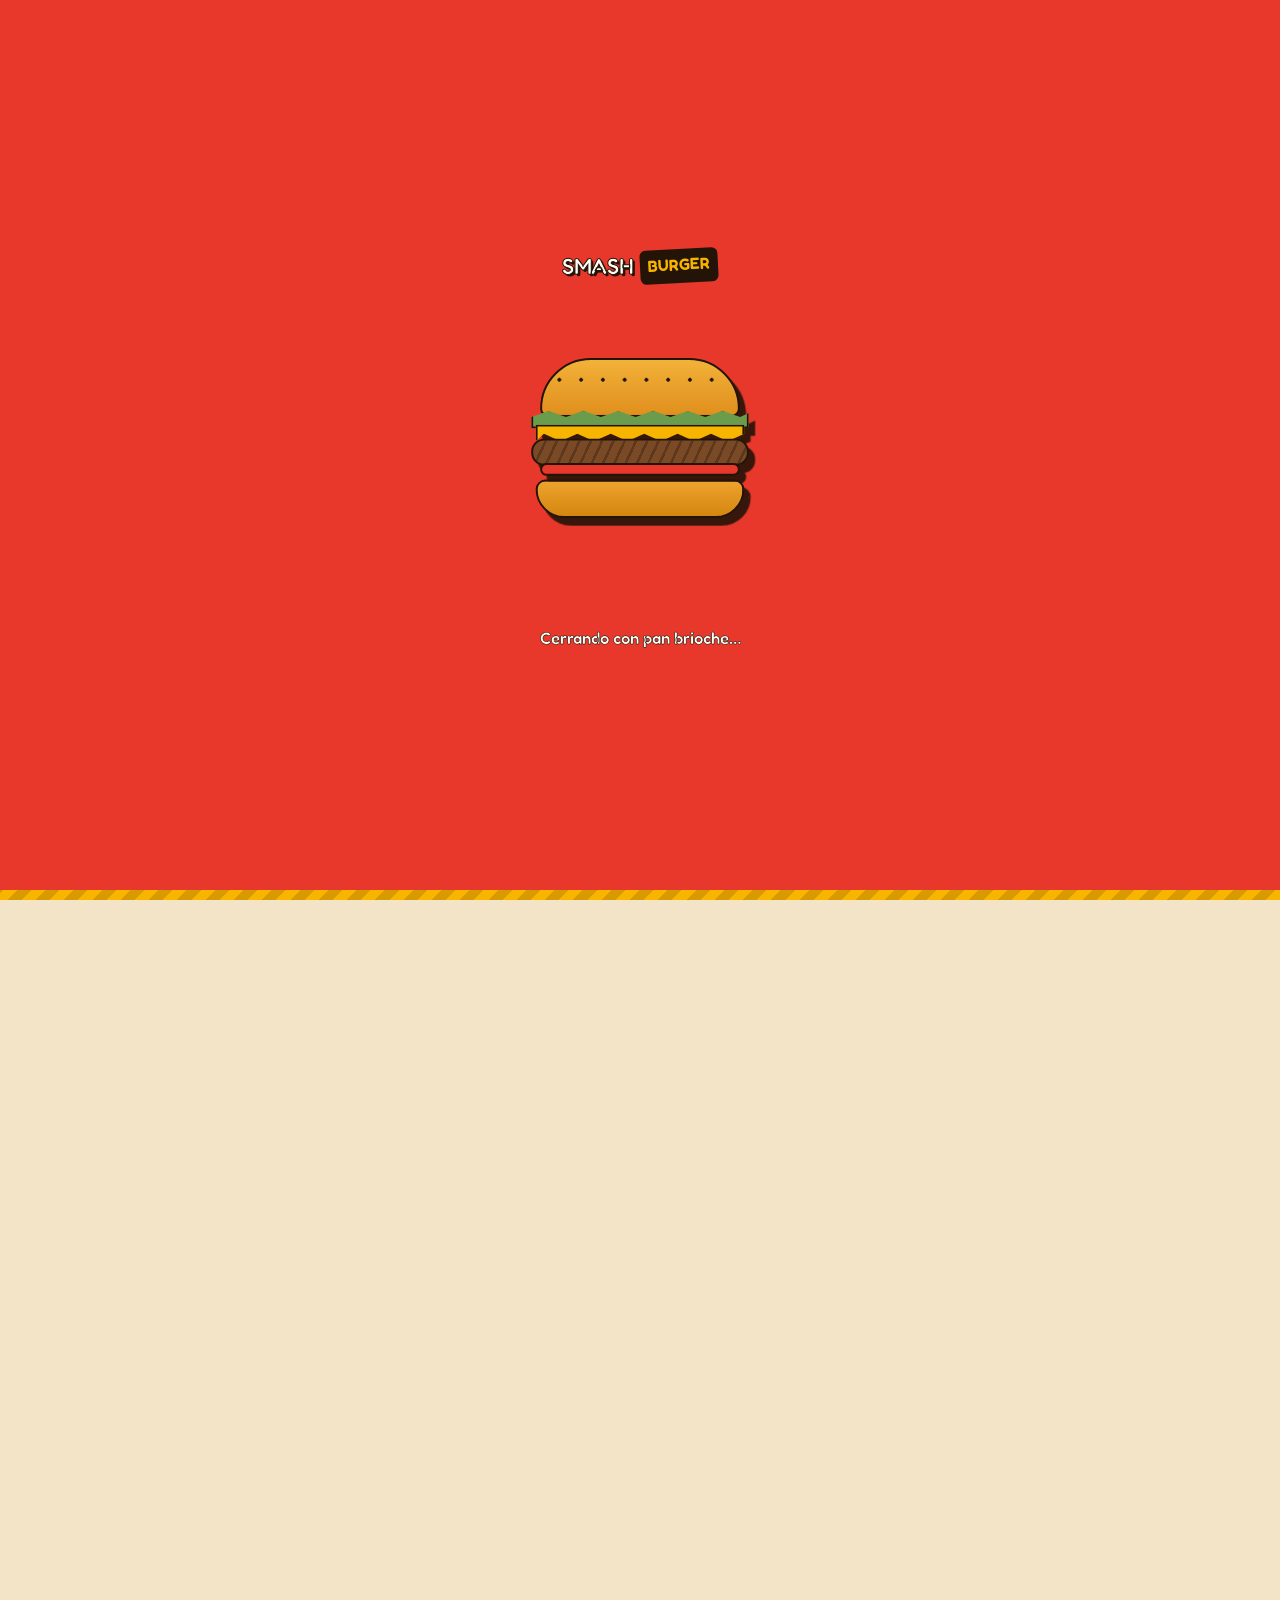
<file: index.html>
<!DOCTYPE html>
<html lang="es">
<head>
<meta charset="UTF-8" />
<meta name="viewport" content="width=device-width, initial-scale=1.0" />
<title>Smash Burger — Smasheadas a mano, directo a la plancha</title>
<meta name="description" content="Smash Burger: hamburguesas smasheadas con carne 100% vacuna, pan brioche tostado y papas cortadas a mano. Pedí online o visitanos." />
<link rel="icon" href="data:image/svg+xml,%3Csvg xmlns='http://www.w3.org/2000/svg' viewBox='0 0 100 100'%3E%3Ctext y='.9em' font-size='90'%3E%F0%9F%8D%94%3C/text%3E%3C/svg%3E" />
<link rel="preconnect" href="https://fonts.googleapis.com" />
<link rel="preconnect" href="https://fonts.gstatic.com" crossorigin />
<link href="https://fonts.googleapis.com/css2?family=Fredoka:wght@500;600;700&family=Nunito:wght@600;700;800&display=swap" rel="stylesheet" />
<link rel="stylesheet" href="css/style.css?v=3" />
</head>
<body class="no-scroll">

<!-- ============ PRELOADER ============ -->
<svg width="0" height="0" style="position: absolute" aria-hidden="true" focusable="false">
  <defs>
    <clipPath id="waveClip" clipPathUnits="objectBoundingBox">
      <path d="M0,0 H1 V0.82 C0.958,0.9 0.917,0.9 0.875,0.82 C0.833,0.74 0.792,0.74 0.75,0.82 C0.708,0.9 0.667,0.9 0.625,0.82 C0.583,0.74 0.542,0.74 0.5,0.82 C0.458,0.9 0.417,0.9 0.375,0.82 C0.333,0.74 0.292,0.74 0.25,0.82 C0.208,0.9 0.167,0.9 0.125,0.82 C0.083,0.74 0.042,0.74 0,0.82 Z" />
    </clipPath>
  </defs>
</svg>

<div id="preloader">
  <div class="preload-logo">
    <span class="logo-smash">SMASH</span>
    <span class="logo-burger">BURGER</span>
  </div>

  <div class="css-burger preload-burger" aria-hidden="true">
    <div class="bun-top"></div>
    <div class="lettuce"></div>
    <div class="cheese"></div>
    <div class="patty"></div>
    <div class="tomato"></div>
    <div class="bun-bottom"></div>
  </div>

  <p class="preload-status" id="preloadStatus">Prendiendo la plancha…</p>

  <div class="preload-bar" aria-hidden="true">
    <div class="preload-bar-fill" id="preloadBarFill"></div>
  </div>
</div>

<div class="reveal-layer reveal-layer--orange" id="revealOrange" aria-hidden="true"></div>
<div class="reveal-layer reveal-layer--maroon" id="revealMaroon" aria-hidden="true"></div>

<!-- ============ HEADER ============ -->
<header class="site-header" id="siteHeader">
  <div class="container">
    <a href="#inicio" class="logo">
      <span class="logo-smash">SMASH</span>
      <span class="logo-burger">BURGER</span>
    </a>

    <nav>
      <ul class="nav-links" id="navLinks">
        <li><a href="#inicio">Inicio</a></li>
        <li><a href="#menu">Menú</a></li>
        <li><a href="#nosotros">Nosotros</a></li>
        <li><a href="#ubicacion">Ubicación</a></li>
        <li><a href="#contacto">Contacto</a></li>
        <li class="nav-links__order"><a href="#pedido" id="openOrderMobile">Pedí ahora</a></li>
      </ul>
    </nav>

    <div class="header-actions">
      <a href="#pedido" class="btn btn--primary btn--sm" id="openOrderHeader">Pedí ahora</a>
      <button class="nav-toggle" id="navToggle" aria-label="Abrir menú" aria-expanded="false">
        <span></span><span></span><span></span>
      </button>
    </div>
  </div>
</header>

<main>

  <!-- ============ HERO ============ -->
  <section class="hero" id="inicio">

    <div class="container">
      <div class="hero-copy">
        <span class="eyebrow reveal reveal--left">100% carne vacuna · pan brioche</span>
        <h1 class="reveal reveal--left" style="transition-delay:.08s">
          Smasheadas a mano,<br />
          directo a la <span class="highlight text-outline">plancha
            <svg viewBox="0 0 200 20" preserveAspectRatio="none" aria-hidden="true"><path d="M2 14C40 4 160 4 198 14" fill="none" stroke="var(--yellow)" stroke-width="8" stroke-linecap="round"/></svg>
          </span>
        </h1>
        <p class="reveal reveal--left" style="transition-delay:.16s">
          Carne aplastada en el punto justo para maximizar el dorado y el sabor,
          pan brioche tostado en manteca y el doble de queso. Nada de vueltas,
          todo sabor.
        </p>
        <div class="hero-actions reveal reveal--left" style="transition-delay:.24s">
          <a href="#menu" class="btn btn--primary">Ver menú</a>
          <a href="#ubicacion" class="btn btn--ghost">Cómo llegar</a>
        </div>

        <div class="hero-stats reveal reveal--left" style="transition-delay:.32s">
          <div>
            <strong>+8</strong>
            <span>años en la plancha</span>
          </div>
          <div>
            <strong>100%</strong>
            <span>carne fresca</span>
          </div>
          <div>
            <strong>4.8★</strong>
            <span>en pedidos online</span>
          </div>
        </div>
      </div>

      <div class="hero-visual reveal reveal--scale" style="transition-delay:.15s">
        <div class="hero-visual__word-clip" aria-hidden="true">
          <span class="hero-bg-word">SMASH</span>
        </div>
        <div class="hero-visual__glow" aria-hidden="true"></div>
        <div class="hero-visual__ring" aria-hidden="true"></div>
        <div class="hero-visual__ring hero-visual__ring--2" aria-hidden="true"></div>
        <img class="hero-cutout" src="images/hero-tokyo.png" alt="Burger Tokyo, la clásica de Smash Burger" />
        <span class="hero-badge hero-badge--rating">4.8★<small>+2.000 pedidos</small></span>
        <span class="hero-badge hero-badge--fresh">🔥 Recién<br />smasheada</span>
      </div>
    </div>
  </section>

  <!-- ============ FEATURE STRIP ============ -->
  <section class="feature-strip">
    <div class="container">
      <div class="feature reveal reveal--up">
        <svg viewBox="0 0 24 24" fill="none" stroke="currentColor" stroke-width="2"><path d="M12 2v6M12 16v6M4.9 4.9l4.2 4.2M14.9 14.9l4.2 4.2M2 12h6M16 12h6M4.9 19.1l4.2-4.2M14.9 9.1l4.2-4.2"/></svg>
        <div><strong>Plancha al máximo</strong><span>Sellado y dorado real</span></div>
      </div>
      <div class="feature reveal reveal--up">
        <svg viewBox="0 0 24 24" fill="none" stroke="currentColor" stroke-width="2"><path d="M3 10h18M5 6h14a2 2 0 0 1 2 2v10a2 2 0 0 1-2 2H5a2 2 0 0 1-2-2V8a2 2 0 0 1 2-2Z"/></svg>
        <div><strong>Pan brioche</strong><span>Horneado y tostado en manteca</span></div>
      </div>
      <div class="feature reveal reveal--up">
        <svg viewBox="0 0 24 24" fill="none" stroke="currentColor" stroke-width="2"><path d="M12 2 2 7l10 5 10-5-10-5ZM2 17l10 5 10-5M2 12l10 5 10-5"/></svg>
        <div><strong>Carne premium</strong><span>100% vacuna, sin mezclas</span></div>
      </div>
      <div class="feature reveal reveal--up">
        <svg viewBox="0 0 24 24" fill="none" stroke="currentColor" stroke-width="2"><path d="M3 17h13V7H3v10ZM16 10h3l3 3v4h-6v-7ZM6 20a2 2 0 1 0 0-4 2 2 0 0 0 0 4ZM17 20a2 2 0 1 0 0-4 2 2 0 0 0 0 4Z"/></svg>
        <div><strong>Delivery rápido</strong><span>Directo a tu puerta</span></div>
      </div>
    </div>
  </section>

  <!-- ============ MENU ============ -->
  <section class="section" id="menu">
    <div class="container">
      <div class="section-head reveal reveal--up">
        <span class="eyebrow">Nuestra carta</span>
        <h2>Elegí tu <span class="highlight">smash
            <svg viewBox="0 0 200 20" preserveAspectRatio="none" aria-hidden="true"><path d="M2 14C40 4 160 4 198 14" fill="none" stroke="var(--red)" stroke-width="8" stroke-linecap="round"/></svg>
          </span> favorita</h2>
        <p>Todas nuestras burgers se arman al momento, con la carne recién smasheada en la plancha.</p>
      </div>

      <div class="menu-grid" id="menuGrid">
        <p class="menu-loading">Cargando el menú…</p>
      </div>

      <div class="menu-cta reveal reveal--up">
        <a href="#carta" class="btn btn--secondary" id="openFullMenu">Ver carta completa</a>
      </div>
    </div>
  </section>

  <!-- ============ ABOUT ============ -->
  <section class="section about" id="nosotros">
    <div class="container">
      <div class="about-visual reveal reveal--left">
        <div class="about-carousel" id="aboutCarousel">
          <div class="about-carousel__track" id="aboutCarouselTrack"></div>
          <div class="about-carousel__dots" id="aboutDots"></div>
        </div>
        <span class="about-badge">+8 años<br />en la plancha</span>
      </div>

      <div class="about-copy">
        <span class="eyebrow reveal reveal--right">Nuestra historia</span>
        <h2 class="reveal reveal--right" style="transition-delay:.08s">De un carrito en la esquina a tu antojo de todos los días</h2>
        <p class="reveal reveal--right" style="transition-delay:.14s">
          Empezamos con una plancha, una receta y la idea de que una hamburguesa
          smasheada bien hecha no necesita nada más. Hoy seguimos cocinando cada
          medallón al momento, sin atajos ni ingredientes de más.
        </p>
        <p class="reveal reveal--right" style="transition-delay:.2s">
          Elegimos cortes premium, horneamos nuestro propio pan brioche y cortamos
          las papas a mano todos los días. Así de simple, así de rico.
        </p>

        <ul class="about-list reveal reveal--right" style="transition-delay:.26s">
          <li>
            <svg viewBox="0 0 24 24" fill="none" stroke="currentColor" stroke-width="2"><path d="m5 13 4 4L19 7"/></svg>
            Carne 100% vacuna, sin conservantes
          </li>
          <li>
            <svg viewBox="0 0 24 24" fill="none" stroke="currentColor" stroke-width="2"><path d="m5 13 4 4L19 7"/></svg>
            Pan brioche artesanal horneado a diario
          </li>
          <li>
            <svg viewBox="0 0 24 24" fill="none" stroke="currentColor" stroke-width="2"><path d="m5 13 4 4L19 7"/></svg>
            Papas cortadas a mano, sin congelar
          </li>
        </ul>
      </div>
    </div>
  </section>

  <!-- ============ UBICACION ============ -->
  <section class="section location" id="ubicacion">
    <div class="container">
      <div class="location-card reveal reveal--left">
        <span class="eyebrow">Visitanos</span>
        <h3>Ubicación y horarios</h3>

        <div class="info-row">
          <svg viewBox="0 0 24 24" fill="none" stroke="currentColor" stroke-width="2"><path d="M12 21s7-6.5 7-12a7 7 0 1 0-14 0c0 5.5 7 12 7 12Z"/><circle cx="12" cy="9" r="2.5"/></svg>
          <div>
            <strong>Dirección</strong>
            <span>Av. Siempre Viva 742, esquina Corrientes</span>
          </div>
        </div>

        <div class="info-row">
          <svg viewBox="0 0 24 24" fill="none" stroke="currentColor" stroke-width="2"><path d="M22 16.9v3a2 2 0 0 1-2.2 2 19.8 19.8 0 0 1-8.6-3.1 19.5 19.5 0 0 1-6-6 19.8 19.8 0 0 1-3.1-8.7A2 2 0 0 1 4.1 2h3a2 2 0 0 1 2 1.7c.1 1 .3 2 .7 3a2 2 0 0 1-.4 2.1L8 10.2a16 16 0 0 0 6 6l1.4-1.4a2 2 0 0 1 2.1-.4c1 .4 2 .6 3 .7a2 2 0 0 1 1.5 2Z"/></svg>
          <div>
            <strong>Teléfono / WhatsApp</strong>
            <span>+54 9 11 2345-6789</span>
          </div>
        </div>

        <div class="info-row">
          <svg viewBox="0 0 24 24" fill="none" stroke="currentColor" stroke-width="2"><rect x="3" y="5" width="18" height="16" rx="2"/><path d="M16 3v4M8 3v4M3 11h18"/></svg>
          <div>
            <strong>Horarios</strong>
            <span>Todos los días</span>
          </div>
        </div>

        <table class="hours-table">
          <tr><td>Lunes – Jueves</td><td>18:00 – 00:00</td></tr>
          <tr><td>Viernes – Sábado</td><td>18:00 – 01:30</td></tr>
          <tr><td>Domingo</td><td>18:00 – 23:30</td></tr>
        </table>
      </div>

      <a class="map-frame reveal reveal--right" id="mapFrame" href="https://www.google.com/maps" target="_blank" rel="noopener" aria-label="Abrir nuestra ubicación en Google Maps">
        <div class="map-pin">
          <svg viewBox="0 0 24 24" fill="none" stroke="currentColor" stroke-width="2"><path d="M12 21s7-6.5 7-12a7 7 0 1 0-14 0c0 5.5 7 12 7 12Z"/><circle cx="12" cy="9" r="2.5"/></svg>
          <span>Estamos acá</span>
          <small class="map-pin__hint">Tocá para ver en Google Maps ↗</small>
        </div>
      </a>
    </div>
  </section>

  <!-- ============ CTA BANNER ============ -->
  <section class="cta-banner" id="contacto">
    <div class="container">
      <div class="reveal reveal--up">
        <h2>¿Tenés hambre?</h2>
        <p>Pedí por WhatsApp o delivery y te la llevamos recién smasheada.</p>
      </div>
      <a href="#pedido" class="btn btn--secondary reveal reveal--up" style="transition-delay:.1s" id="openOrderCta">Pedir por WhatsApp</a>
    </div>
  </section>

</main>

<!-- ============ CARTA COMPLETA (vista a pantalla completa) ============ -->
<section class="full-menu" id="fullMenu" aria-hidden="true">
  <div class="full-menu__top">
    <div class="container full-menu__top-inner">
      <span class="logo">
        <span class="logo-smash">SMASH</span>
        <span class="logo-burger">BURGER</span>
      </span>
      <button class="btn btn--ghost btn--sm full-menu__back" id="fullMenuBack" type="button">
        <svg viewBox="0 0 24 24" fill="none" stroke="currentColor" stroke-width="2"><path d="M19 12H5M12 19l-7-7 7-7"/></svg>
        Volver al inicio
      </button>
    </div>
  </div>

  <div class="container">
    <div class="section-head">
      <span class="eyebrow">Carta completa</span>
      <h2>Todo nuestro <span class="highlight">menú
          <svg viewBox="0 0 200 20" preserveAspectRatio="none" aria-hidden="true"><path d="M2 14C40 4 160 4 198 14" fill="none" stroke="var(--red)" stroke-width="8" stroke-linecap="round"/></svg>
        </span></h2>
      <p>Elegí tu smash favorita, todas hechas al momento en la plancha.</p>
    </div>

    <div class="menu-grid" id="fullMenuGrid">
      <p class="menu-loading">Cargando el menú…</p>
    </div>
  </div>
</section>

<!-- ============ PEDIDO (armar pedido y enviar por WhatsApp) ============ -->
<section class="full-menu order-view" id="orderView" aria-hidden="true">
  <div class="full-menu__top">
    <div class="container full-menu__top-inner">
      <span class="logo">
        <span class="logo-smash">SMASH</span>
        <span class="logo-burger">BURGER</span>
      </span>
      <button class="btn btn--ghost btn--sm full-menu__back" id="orderBack" type="button">
        <svg viewBox="0 0 24 24" fill="none" stroke="currentColor" stroke-width="2"><path d="M19 12H5M12 19l-7-7 7-7"/></svg>
        Volver al inicio
      </button>
    </div>
  </div>

  <div class="container">
    <div class="section-head">
      <span class="eyebrow">Pedí online</span>
      <h2>Armá tu <span class="highlight">pedido
          <svg viewBox="0 0 200 20" preserveAspectRatio="none" aria-hidden="true"><path d="M2 14C40 4 160 4 198 14" fill="none" stroke="var(--red)" stroke-width="8" stroke-linecap="round"/></svg>
        </span></h2>
      <p>Elegí tu burger, sumá papas y extras: armamos el mensaje y lo mandás por WhatsApp con un toque.</p>
    </div>

    <div class="order-layout">
      <div class="order-builder">
        <h3 class="order-builder__title">1. Elegí tu hamburguesa</h3>
        <div class="order-list" id="orderBurgers">
          <p class="menu-loading">Cargando el menú…</p>
        </div>

        <h3 class="order-builder__title">2. Sumá unas papas</h3>
        <div class="order-list" id="orderFries"></div>
      </div>

      <aside class="order-cart" id="orderCart">
        <h3 class="order-cart__title">3. Tu pedido</h3>
        <div class="order-cart__items" id="orderCartItems">
          <p class="order-cart__empty">Todavía no agregaste nada.</p>
        </div>

        <div class="order-field">
          <label>Forma de entrega</label>
          <div class="order-toggle" id="orderFulfillment">
            <button type="button" class="order-toggle__btn is-active" data-value="takeaway">Retiro en el local</button>
            <button type="button" class="order-toggle__btn" data-value="delivery">Delivery</button>
          </div>
        </div>

        <div class="order-field" id="orderAddressField" hidden>
          <label for="orderAddress">Dirección de entrega</label>
          <textarea id="orderAddress" rows="2" placeholder="Calle, número, piso/depto, referencias"></textarea>
        </div>

        <div class="order-field">
          <label>Forma de pago</label>
          <div class="order-toggle" id="orderPayment">
            <button type="button" class="order-toggle__btn is-active" data-value="efectivo">Efectivo</button>
            <button type="button" class="order-toggle__btn" data-value="transferencia">Transferencia</button>
          </div>
        </div>

        <div class="order-field">
          <label for="orderName">Tu nombre</label>
          <input type="text" id="orderName" placeholder="¿A nombre de quién?" />
        </div>

        <div class="order-total">
          <span>Total</span>
          <strong id="orderTotal">$0</strong>
        </div>

        <p class="order-error" id="orderError" hidden></p>

        <button type="button" class="btn btn--primary order-send" id="orderSend">
          <svg viewBox="0 0 24 24" fill="currentColor" aria-hidden="true"><path d="M17.5 14.4c-.3-.1-1.6-.8-1.9-.9-.2-.1-.4-.1-.6.1-.2.3-.7.9-.8 1-.2.2-.3.2-.5.1-.3-.1-1.2-.4-2.2-1.4-.8-.7-1.4-1.6-1.5-1.9-.2-.3 0-.4.1-.6l.4-.5c.1-.1.2-.3.2-.4.1-.2 0-.3 0-.4-.1-.1-.6-1.4-.8-1.9-.2-.5-.4-.4-.6-.4h-.5c-.2 0-.4.1-.6.3-.2.3-.8.8-.8 1.9 0 1.1.8 2.2.9 2.4.1.2 1.6 2.5 4 3.5.6.2 1 .4 1.3.5.6.2 1.1.1 1.5.1.5-.1 1.6-.6 1.8-1.3.2-.6.2-1.1.1-1.3-.1-.1-.2-.2-.5-.3Z"/><path d="M12 2C6.5 2 2 6.5 2 12c0 1.8.5 3.5 1.3 5L2 22l5.2-1.4c1.4.8 3.1 1.2 4.8 1.2 5.5 0 10-4.5 10-10S17.5 2 12 2Zm0 18.1c-1.6 0-3.1-.4-4.4-1.2l-.3-.2-3.1.8.8-3-.2-.3c-.9-1.4-1.3-3-1.3-4.6C3.5 7.3 7.3 3.5 12 3.5s8.5 3.8 8.5 8.5-3.8 8.1-8.5 8.1Z"/></svg>
          Enviar pedido por WhatsApp
        </button>
      </aside>
    </div>
  </div>
</section>

<!-- ============ FOOTER ============ -->
<footer class="site-footer">
  <div class="container">
    <div class="footer-top">
      <div class="footer-brand">
        <a href="#inicio" class="logo">
          <span class="logo-smash">SMASH</span>
          <span class="logo-burger">BURGER</span>
        </a>
        <p>Hamburguesas smasheadas con carne 100% vacuna, pan brioche artesanal y mucho sabor. Todos los días desde las 18:00.</p>
        <div class="social-row">
          <a href="#" aria-label="Instagram">
            <svg viewBox="0 0 24 24" fill="none" stroke="currentColor" stroke-width="2"><rect x="3" y="3" width="18" height="18" rx="5"/><circle cx="12" cy="12" r="4"/><circle cx="17.5" cy="6.5" r="1"/></svg>
          </a>
          <a href="#" aria-label="WhatsApp">
            <svg viewBox="0 0 24 24" fill="none" stroke="currentColor" stroke-width="2"><path d="M22 16.9v3a2 2 0 0 1-2.2 2 19.8 19.8 0 0 1-8.6-3.1 19.5 19.5 0 0 1-6-6 19.8 19.8 0 0 1-3.1-8.7A2 2 0 0 1 4.1 2h3a2 2 0 0 1 2 1.7c.1 1 .3 2 .7 3a2 2 0 0 1-.4 2.1L8 10.2a16 16 0 0 0 6 6l1.4-1.4a2 2 0 0 1 2.1-.4c1 .4 2 .6 3 .7a2 2 0 0 1 1.5 2Z"/></svg>
          </a>
          <a href="#" aria-label="Facebook">
            <svg viewBox="0 0 24 24" fill="none" stroke="currentColor" stroke-width="2"><path d="M14 9h3V6h-3a4 4 0 0 0-4 4v2H7v3h3v6h3v-6h3l1-3h-4v-2a1 1 0 0 1 1-1Z"/></svg>
          </a>
        </div>
      </div>

      <div class="footer-col">
        <h4>Navegación</h4>
        <ul>
          <li><a href="#inicio">Inicio</a></li>
          <li><a href="#menu">Menú</a></li>
          <li><a href="#nosotros">Nosotros</a></li>
          <li><a href="#ubicacion">Ubicación</a></li>
        </ul>
      </div>

      <div class="footer-col">
        <h4>Contacto</h4>
        <ul>
          <li><a href="tel:+5491123456789">+54 9 11 2345-6789</a></li>
          <li><a href="mailto:hola@smashburger.com">hola@smashburger.com</a></li>
          <li><a href="#ubicacion">Av. Siempre Viva 742</a></li>
        </ul>
      </div>
    </div>

    <div class="footer-bottom">
      <span>© <span id="year"></span> Smash Burger. Todos los derechos reservados.</span>
      <span>Hecho con 🍔 y mucha plancha.</span>
    </div>
  </div>
</footer>

<a href="#pedido" class="btn btn--primary order-float" id="openOrderFloating" aria-label="Hacer pedido">Hacer pedido</a>

<script src="js/main.js?v=3"></script>
<script src="js/order.js?v=3"></script>
<script src="js/about-carousel.js?v=3"></script>
</body>
</html>
</file>
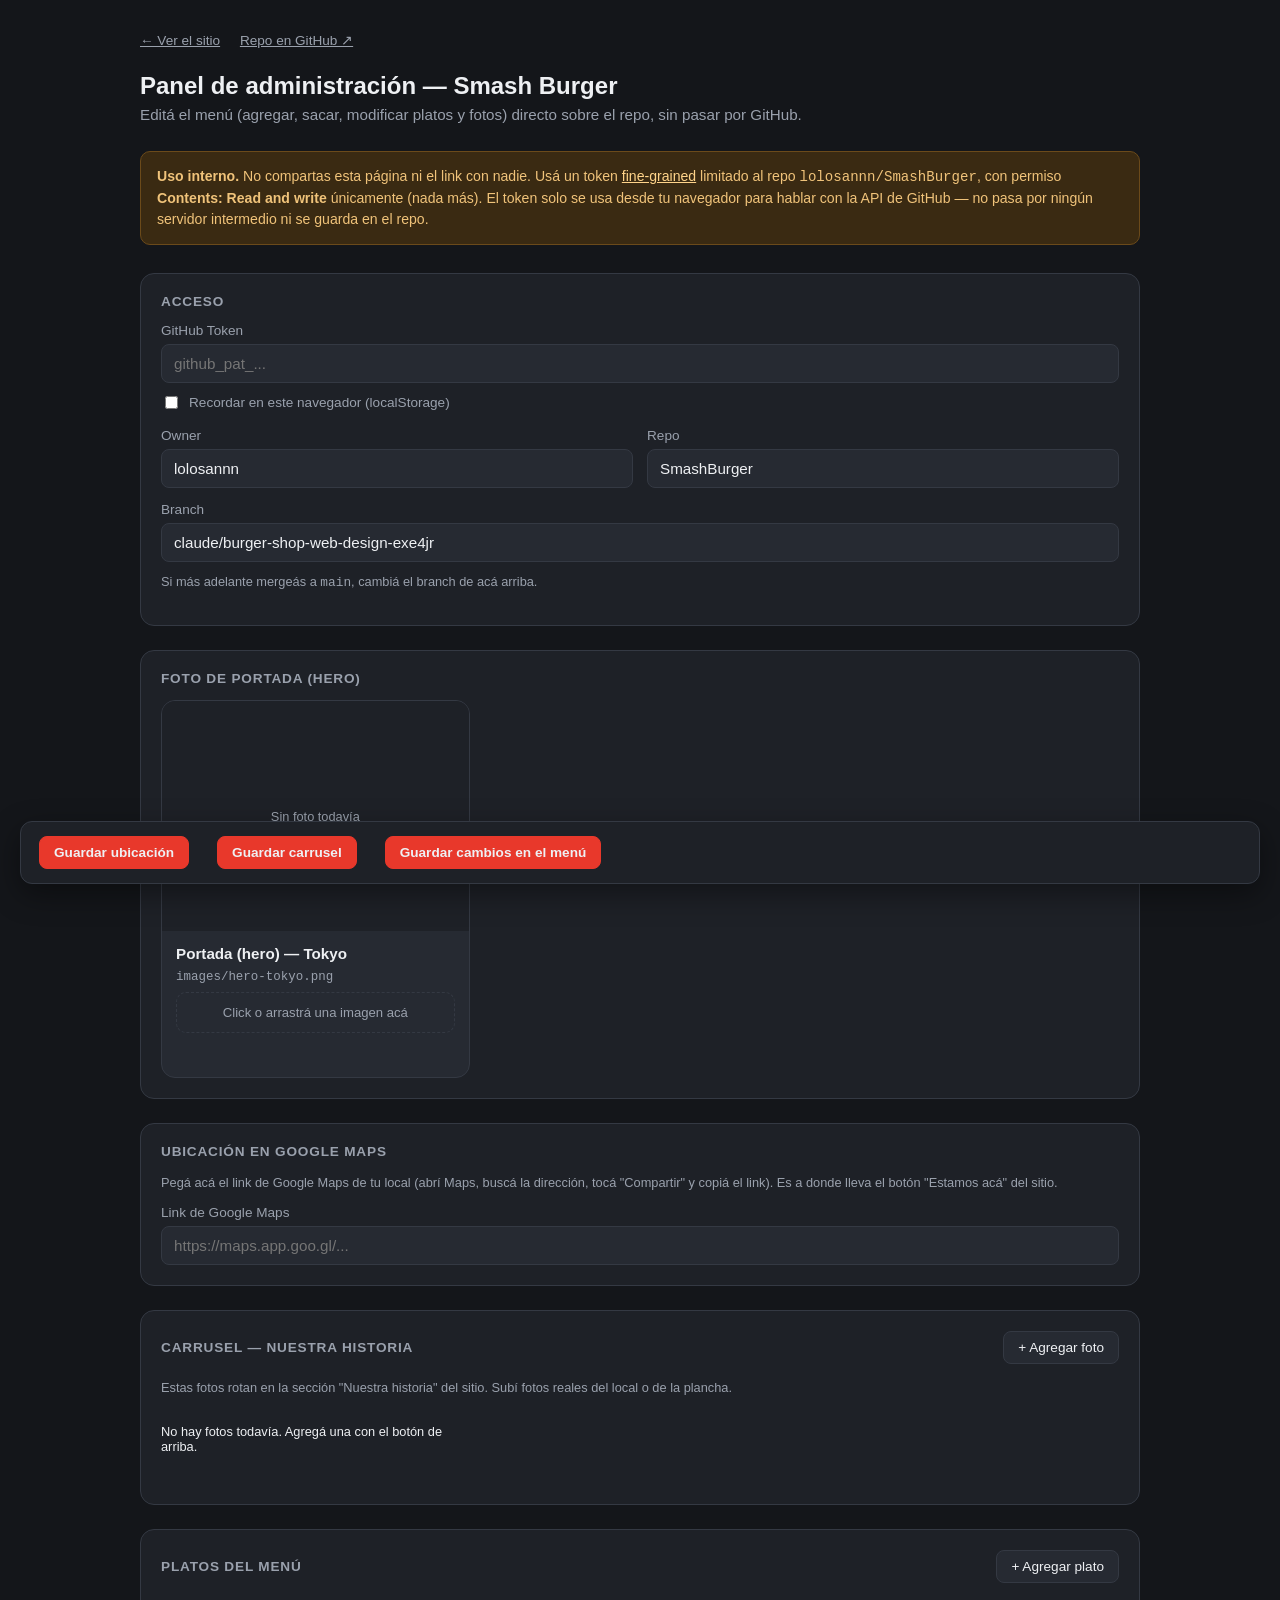
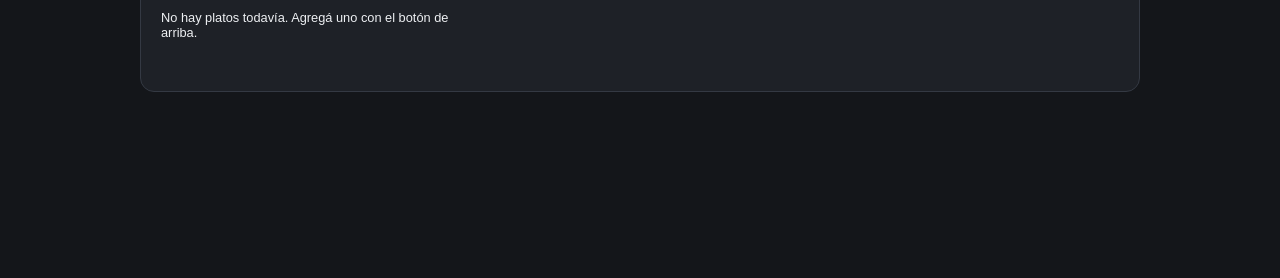
<file: admin.html>
<!DOCTYPE html>
<html lang="es">
<head>
<meta charset="UTF-8" />
<meta name="viewport" content="width=device-width, initial-scale=1.0" />
<meta name="robots" content="noindex, nofollow" />
<title>Smash Burger — Panel de administración</title>
<style>
  :root {
    --bg: #14161a;
    --panel: #1e2127;
    --panel-2: #262a32;
    --border: #343943;
    --text: #eef0f3;
    --text-dim: #9aa1ad;
    --accent: #e8382b;
    --accent-2: #f7b500;
    --ok: #3ba96c;
    --err: #e05252;
  }
  * { box-sizing: border-box; }
  body {
    margin: 0;
    background: var(--bg);
    color: var(--text);
    font-family: -apple-system, BlinkMacSystemFont, "Segoe UI", Roboto, sans-serif;
    padding: 32px 20px 100px;
  }
  .wrap { max-width: 1000px; margin: 0 auto; }
  h1 { font-size: 1.5rem; margin: 0 0 6px; }
  h3 { margin: 0; }
  .subtitle { color: var(--text-dim); margin: 0 0 28px; font-size: 0.95rem; }
  .warning {
    background: #3a2a12;
    border: 1px solid #6b4a1a;
    color: #f0c37a;
    border-radius: 10px;
    padding: 14px 16px;
    font-size: 0.88rem;
    line-height: 1.5;
    margin-bottom: 28px;
  }
  .warning a { color: #ffd48a; }

  .panel {
    background: var(--panel);
    border: 1px solid var(--border);
    border-radius: 14px;
    padding: 20px;
    margin-bottom: 24px;
  }
  .panel h2 {
    font-size: 0.85rem;
    text-transform: uppercase;
    letter-spacing: 0.06em;
    color: var(--text-dim);
    margin: 0 0 14px;
  }
  .panel-head { display: flex; align-items: center; justify-content: space-between; margin-bottom: 14px; }
  .panel-head h2 { margin: 0; }

  label { display: block; font-size: 0.85rem; margin-bottom: 6px; color: var(--text-dim); }
  input[type="password"], input[type="text"], textarea {
    width: 100%;
    background: var(--panel-2);
    border: 1px solid var(--border);
    color: var(--text);
    padding: 10px 12px;
    border-radius: 8px;
    font-size: 0.95rem;
    font-family: inherit;
  }
  textarea { resize: vertical; min-height: 64px; }
  input:focus, textarea:focus { outline: 2px solid var(--accent); }

  .row { display: flex; align-items: center; gap: 8px; margin-top: 10px; font-size: 0.85rem; color: var(--text-dim); }
  .row input[type="checkbox"] { width: auto; }

  .small { font-size: 0.8rem; color: var(--text-dim); margin-top: 10px; line-height: 1.5; }
  .small a { color: var(--text); }

  .config-grid { display: grid; grid-template-columns: 1fr 1fr; gap: 14px; margin-bottom: 4px; }
  .config-grid .full { grid-column: 1 / -1; }

  .slots { display: grid; grid-template-columns: repeat(auto-fill, minmax(230px, 1fr)); gap: 16px; }

  .slot, .dish-card {
    background: var(--panel-2);
    border: 1px solid var(--border);
    border-radius: 14px;
    overflow: hidden;
    display: flex;
    flex-direction: column;
  }
  .slot-thumb, .dish-thumb {
    aspect-ratio: 4 / 3;
    background: var(--panel) center/cover no-repeat;
    display: flex;
    align-items: center;
    justify-content: center;
    color: var(--text-dim);
    font-size: 0.8rem;
    position: relative;
  }
  .slot-thumb.has-image, .dish-thumb.has-image { color: transparent; }
  .slot-body { padding: 14px; display: flex; flex-direction: column; gap: 8px; flex: 1; }
  .slot-name { font-weight: 600; font-size: 0.95rem; }
  .slot-path { font-size: 0.78rem; color: var(--text-dim); font-family: ui-monospace, monospace; }

  .dropzone {
    border: 1.5px dashed var(--border);
    border-radius: 10px;
    padding: 12px;
    text-align: center;
    font-size: 0.82rem;
    color: var(--text-dim);
    cursor: pointer;
    transition: border-color 0.15s ease, background 0.15s ease;
  }
  .dropzone:hover, .dropzone.drag { border-color: var(--accent); background: rgba(232, 56, 43, 0.08); }
  .dropzone input { display: none; }

  .status { font-size: 0.8rem; min-height: 1.2em; }
  .status.ok { color: var(--ok); }
  .status.err { color: var(--err); }
  .status.busy { color: var(--text-dim); }

  .top-links { margin-bottom: 24px; font-size: 0.85rem; }
  .top-links a { color: var(--text-dim); margin-right: 16px; }

  .btn {
    display: inline-flex;
    align-items: center;
    gap: 6px;
    background: var(--panel-2);
    border: 1px solid var(--border);
    color: var(--text);
    padding: 8px 14px;
    border-radius: 8px;
    font-size: 0.85rem;
    cursor: pointer;
    font-family: inherit;
  }
  .btn:hover { border-color: var(--text-dim); }
  .btn.primary { background: var(--accent); border-color: var(--accent); font-weight: 600; }
  .btn.primary:hover { background: #cf2f23; }
  .btn.ghost { background: transparent; }
  .btn.danger { color: var(--err); }
  .btn:disabled { opacity: 0.5; cursor: not-allowed; }

  .dishes { display: grid; grid-template-columns: repeat(auto-fill, minmax(260px, 1fr)); gap: 16px; margin-bottom: 18px; }

  .dish-body { padding: 14px; display: flex; flex-direction: column; gap: 10px; }
  .dish-field label { margin-bottom: 4px; }
  .dish-row { display: flex; gap: 10px; }
  .dish-row > div { flex: 1; }
  .dish-actions { display: flex; align-items: center; justify-content: space-between; gap: 8px; margin-top: 4px; }
  .dish-order { display: flex; gap: 4px; }
  .dish-order .btn { padding: 6px 8px; }

  .save-bar {
    position: sticky;
    bottom: 16px;
    display: flex;
    align-items: center;
    flex-wrap: wrap;
    gap: 10px 14px;
    background: var(--panel);
    border: 1px solid var(--border);
    border-radius: 12px;
    padding: 14px 18px;
    box-shadow: 0 10px 30px rgba(0, 0, 0, 0.4);
  }
</style>
</head>
<body>
<div class="wrap">
  <div class="top-links">
    <a href="index.html">← Ver el sitio</a>
    <a href="https://github.com/lolosannn/SmashBurger" target="_blank" rel="noopener">Repo en GitHub ↗</a>
  </div>

  <h1>Panel de administración — Smash Burger</h1>
  <p class="subtitle">Editá el menú (agregar, sacar, modificar platos y fotos) directo sobre el repo, sin pasar por GitHub.</p>

  <div class="warning">
    <strong>Uso interno.</strong> No compartas esta página ni el link con nadie. Usá un token
    <a href="https://github.com/settings/personal-access-tokens/new" target="_blank" rel="noopener">fine-grained</a>
    limitado al repo <code>lolosannn/SmashBurger</code>, con permiso <strong>Contents: Read and write</strong> únicamente
    (nada más). El token solo se usa desde tu navegador para hablar con la API de GitHub — no pasa por ningún servidor
    intermedio ni se guarda en el repo.
  </div>

  <div class="panel">
    <h2>Acceso</h2>
    <label for="token">GitHub Token</label>
    <input type="password" id="token" placeholder="github_pat_..." autocomplete="off" />
    <div class="row">
      <input type="checkbox" id="remember" />
      <label for="remember" style="margin:0;">Recordar en este navegador (localStorage)</label>
    </div>

    <div class="config-grid" style="margin-top:16px;">
      <div>
        <label for="cfgOwner">Owner</label>
        <input type="text" id="cfgOwner" value="lolosannn" />
      </div>
      <div>
        <label for="cfgRepo">Repo</label>
        <input type="text" id="cfgRepo" value="SmashBurger" />
      </div>
      <div class="full">
        <label for="cfgBranch">Branch</label>
        <input type="text" id="cfgBranch" value="claude/burger-shop-web-design-exe4jr" />
      </div>
    </div>
    <p class="small">Si más adelante mergeás a <code>main</code>, cambiá el branch de acá arriba.</p>
  </div>

  <div class="panel">
    <h2>Foto de portada (hero)</h2>
    <div class="slots" id="heroSlot"></div>
  </div>

  <div class="panel">
    <h2>Ubicación en Google Maps</h2>
    <p class="small" style="margin-top:0;">
      Pegá acá el link de Google Maps de tu local (abrí Maps, buscá la dirección, tocá "Compartir" y copiá el link).
      Es a donde lleva el botón "Estamos acá" del sitio.
    </p>
    <label for="mapsUrlInput">Link de Google Maps</label>
    <input type="text" id="mapsUrlInput" placeholder="https://maps.app.goo.gl/..." />
  </div>

  <div class="panel">
    <div class="panel-head">
      <h2>Carrusel — Nuestra historia</h2>
      <button class="btn" id="addAboutPhoto" type="button">+ Agregar foto</button>
    </div>
    <p class="small" style="margin-top:0;margin-bottom:14px;">Estas fotos rotan en la sección "Nuestra historia" del sitio. Subí fotos reales del local o de la plancha.</p>
    <div class="dishes" id="aboutPhotos">
      <p class="status busy">Cargando fotos…</p>
    </div>
  </div>

  <div class="panel">
    <div class="panel-head">
      <h2>Platos del menú</h2>
      <button class="btn" id="addDish" type="button">+ Agregar plato</button>
    </div>
    <div class="dishes" id="dishes">
      <p class="status busy">Cargando menú…</p>
    </div>
  </div>
</div>

<div class="save-bar" id="saveBar" style="display:none;">
  <button class="btn primary" id="saveMapsUrl" type="button">Guardar ubicación</button>
  <span class="status" id="saveMapsStatus"></span>
  <button class="btn primary" id="saveAbout" type="button">Guardar carrusel</button>
  <span class="status" id="saveAboutStatus"></span>
  <button class="btn primary" id="saveMenu" type="button">Guardar cambios en el menú</button>
  <span class="status" id="saveStatus"></span>
</div>

<script>
(function () {
  "use strict";

  var tokenInput = document.getElementById("token");
  var rememberBox = document.getElementById("remember");

  var saved = localStorage.getItem("sb_admin_token");
  if (saved) {
    tokenInput.value = saved;
    rememberBox.checked = true;
  }
  rememberBox.addEventListener("change", syncRemember);
  tokenInput.addEventListener("input", syncRemember);
  function syncRemember() {
    if (rememberBox.checked && tokenInput.value) {
      localStorage.setItem("sb_admin_token", tokenInput.value);
    } else {
      localStorage.removeItem("sb_admin_token");
    }
  }

  function cfg() {
    return {
      owner: document.getElementById("cfgOwner").value.trim(),
      repo: document.getElementById("cfgRepo").value.trim(),
      branch: document.getElementById("cfgBranch").value.trim(),
      token: tokenInput.value.trim()
    };
  }

  function apiUrl(c, path) {
    return "https://api.github.com/repos/" + c.owner + "/" + c.repo + "/contents/" + path;
  }
  function rawUrl(c, path) {
    return "https://raw.githubusercontent.com/" + c.owner + "/" + c.repo + "/" + c.branch + "/" + path + "?t=" + Date.now();
  }
  function authHeaders(c) {
    var h = { Accept: "application/vnd.github+json" };
    if (c.token) h.Authorization = "token " + c.token;
    return h;
  }
  function fileToBase64(file) {
    return new Promise(function (resolve, reject) {
      var reader = new FileReader();
      reader.onload = function () { resolve(reader.result.split(",")[1]); };
      reader.onerror = reject;
      reader.readAsDataURL(file);
    });
  }
  function b64EncodeUnicode(str) {
    return btoa(unescape(encodeURIComponent(str)));
  }
  function b64DecodeUnicode(str) {
    return decodeURIComponent(escape(atob(str)));
  }

  function getFile(c, path) {
    return fetch(apiUrl(c, path) + "?ref=" + encodeURIComponent(c.branch), { headers: authHeaders(c) })
      .then(function (res) {
        if (res.status === 200) return res.json();
        return null;
      })
      .catch(function () { return null; });
  }

  function putFile(c, path, base64Content, sha, message) {
    var body = { message: message, content: base64Content, branch: c.branch };
    if (sha) body.sha = sha;
    return fetch(apiUrl(c, path), {
      method: "PUT",
      headers: Object.assign({ "Content-Type": "application/json" }, authHeaders(c)),
      body: JSON.stringify(body)
    }).then(function (res) {
      if (!res.ok) {
        return res.json().then(function (err) { throw new Error(err.message || res.statusText); });
      }
      return res.json();
    });
  }

  function uploadImage(c, path, file) {
    return Promise.all([fileToBase64(file), getFile(c, path)]).then(function (r) {
      return putFile(c, path, r[0], r[1] ? r[1].sha : null, "Update " + path + " via admin panel");
    });
  }

  function requireToken(status) {
    var c = cfg();
    if (!c.token) {
      status.textContent = "Falta el token de GitHub (arriba).";
      status.className = "status err";
      return null;
    }
    return c;
  }

  function formatPrice(raw) {
    var digits = String(raw || "").replace(/[^\d]/g, "").replace(/^0+(?=\d)/, "");
    if (!digits) return "";
    return "$" + digits.replace(/\B(?=(\d{3})+(?!\d))/g, ".");
  }

  function slugify(str) {
    var map = { á: "a", é: "e", í: "i", ó: "o", ú: "u", ñ: "n", ü: "u" };
    var out = String(str || "").toLowerCase().replace(/[áéíóúñü]/g, function (ch) { return map[ch] || ch; });
    out = out.replace(/[^a-z0-9]+/g, "-").replace(/^-+|-+$/g, "");
    return out || "plato";
  }

  function extFromFile(file) {
    var m = /\.([a-zA-Z0-9]+)$/.exec(file.name || "");
    if (m) return m[1].toLowerCase();
    if (file.type === "image/png") return "png";
    if (file.type === "image/webp") return "webp";
    return "jpg";
  }

  /* ---------- Google Maps link ---------- */
  var mapsUrlInput = document.getElementById("mapsUrlInput");
  var saveMapsBtn = document.getElementById("saveMapsUrl");
  var saveMapsStatus = document.getElementById("saveMapsStatus");
  var configSha = null;

  function loadConfig() {
    getFile(cfg(), "config.json").then(function (file) {
      if (file && file.content) {
        configSha = file.sha;
        try {
          var data = JSON.parse(b64DecodeUnicode(file.content.replace(/\n/g, "")));
          mapsUrlInput.value = data.mapsUrl || "";
        } catch (e) { /* leave the field empty */ }
      }
    });
  }

  saveMapsBtn.addEventListener("click", function () {
    var c = requireToken(saveMapsStatus);
    if (!c) return;
    var url = mapsUrlInput.value.trim();
    if (!url) {
      saveMapsStatus.textContent = "Pegá un link de Google Maps antes de guardar.";
      saveMapsStatus.className = "status err";
      return;
    }

    saveMapsStatus.textContent = "Guardando…";
    saveMapsStatus.className = "status busy";
    saveMapsBtn.disabled = true;

    var json = JSON.stringify({ mapsUrl: url }, null, 2) + "\n";
    putFile(c, "config.json", b64EncodeUnicode(json), configSha, "Update config.json via admin panel")
      .then(function (res) {
        configSha = res.content.sha;
        saveMapsStatus.textContent = "Guardado ✓ — el sitio se actualiza en 1-2 min.";
        saveMapsStatus.className = "status ok";
      })
      .catch(function (err) {
        saveMapsStatus.textContent = "Error: " + err.message;
        saveMapsStatus.className = "status err";
      })
      .then(function () { saveMapsBtn.disabled = false; });
  });

  loadConfig();

  /* ---------- Hero photo slot ---------- */
  (function heroSlot() {
    var container = document.getElementById("heroSlot");
    var el = document.createElement("div");
    el.className = "slot";
    var thumb = document.createElement("div");
    thumb.className = "slot-thumb";
    thumb.textContent = "Sin foto todavía";
    var body = document.createElement("div");
    body.className = "slot-body";
    var name = document.createElement("div");
    name.className = "slot-name";
    name.textContent = "Portada (hero) — Tokyo";
    var pathEl = document.createElement("div");
    pathEl.className = "slot-path";
    pathEl.textContent = "images/hero-tokyo.png";
    var drop = document.createElement("label");
    drop.className = "dropzone";
    drop.textContent = "Click o arrastrá una imagen acá";
    var input = document.createElement("input");
    input.type = "file";
    input.accept = "image/*";
    drop.appendChild(input);
    var status = document.createElement("div");
    status.className = "status";

    body.appendChild(name);
    body.appendChild(pathEl);
    body.appendChild(drop);
    body.appendChild(status);
    el.appendChild(thumb);
    el.appendChild(body);
    container.appendChild(el);

    function setThumb(url) {
      thumb.style.backgroundImage = "url('" + url + "')";
      thumb.classList.add("has-image");
      thumb.textContent = "";
    }
    function handleFile(file) {
      if (!file) return;
      var c = requireToken(status);
      if (!c) return;
      setThumb(URL.createObjectURL(file));
      status.textContent = "Subiendo…";
      status.className = "status busy";
      uploadImage(c, "images/hero-tokyo.png", file)
        .then(function () {
          status.textContent = "Listo ✓";
          status.className = "status ok";
        })
        .catch(function (err) {
          status.textContent = "Error: " + err.message;
          status.className = "status err";
        });
    }
    input.addEventListener("change", function () { handleFile(input.files[0]); });
    ["dragover", "dragenter"].forEach(function (evt) {
      drop.addEventListener(evt, function (e) { e.preventDefault(); drop.classList.add("drag"); });
    });
    ["dragleave", "dragend", "drop"].forEach(function (evt) {
      drop.addEventListener(evt, function () { drop.classList.remove("drag"); });
    });
    drop.addEventListener("drop", function (e) {
      e.preventDefault();
      var file = e.dataTransfer.files && e.dataTransfer.files[0];
      if (file) handleFile(file);
    });
    var probe = new Image();
    probe.onload = function () { setThumb(probe.src); };
    probe.src = rawUrl(cfg(), "images/hero-tokyo.png");
  })();

  /* ---------- "Nuestra historia" carousel photos ---------- */
  var aboutPhotosEl = document.getElementById("aboutPhotos");
  var addAboutBtn = document.getElementById("addAboutPhoto");
  var saveAboutBtn = document.getElementById("saveAbout");
  var saveAboutStatus = document.getElementById("saveAboutStatus");

  var aboutState = { items: [], sha: null };

  function loadAbout() {
    var c = cfg();
    getFile(c, "about.json").then(function (file) {
      if (file && file.content) {
        try {
          aboutState.items = JSON.parse(b64DecodeUnicode(file.content.replace(/\n/g, "")));
          aboutState.sha = file.sha;
        } catch (e) {
          aboutState.items = [];
          aboutState.sha = file.sha;
        }
      } else {
        aboutState.items = [];
        aboutState.sha = null;
      }
      renderAboutPhotos();
      saveBar.style.display = "flex";
    });
  }

  function renderAboutPhotos() {
    aboutPhotosEl.innerHTML = "";
    if (!aboutState.items.length) {
      var empty = document.createElement("p");
      empty.className = "status";
      empty.textContent = "No hay fotos todavía. Agregá una con el botón de arriba.";
      aboutPhotosEl.appendChild(empty);
      return;
    }
    aboutState.items.forEach(function (item, index) {
      aboutPhotosEl.appendChild(buildAboutCard(item, index));
    });
  }

  function buildAboutCard(item, index) {
    var c0 = cfg();
    var card = document.createElement("div");
    card.className = "dish-card";

    var thumb = document.createElement("div");
    thumb.className = "dish-thumb";
    thumb.textContent = "Sin foto";

    var body = document.createElement("div");
    body.className = "dish-body";

    var altWrap = document.createElement("div");
    altWrap.className = "dish-field";
    var altLabel = document.createElement("label");
    altLabel.textContent = "Descripción de la foto";
    var altInput = document.createElement("input");
    altInput.type = "text";
    altInput.value = item.alt || "";
    altInput.placeholder = "Ej: Medallones dorándose en la plancha";
    altWrap.appendChild(altLabel);
    altWrap.appendChild(altInput);
    body.appendChild(altWrap);

    var drop = document.createElement("label");
    drop.className = "dropzone";
    drop.textContent = "Click o arrastrá una foto";
    var fileInput = document.createElement("input");
    fileInput.type = "file";
    fileInput.accept = "image/*";
    drop.appendChild(fileInput);
    body.appendChild(drop);

    var photoStatus = document.createElement("div");
    photoStatus.className = "status";
    body.appendChild(photoStatus);

    var actions = document.createElement("div");
    actions.className = "dish-actions";
    var order = document.createElement("div");
    order.className = "dish-order";
    var upBtn = document.createElement("button");
    upBtn.className = "btn ghost";
    upBtn.type = "button";
    upBtn.textContent = "↑";
    upBtn.disabled = index === 0;
    var downBtn = document.createElement("button");
    downBtn.className = "btn ghost";
    downBtn.type = "button";
    downBtn.textContent = "↓";
    downBtn.disabled = index === aboutState.items.length - 1;
    order.appendChild(upBtn);
    order.appendChild(downBtn);
    var delBtn = document.createElement("button");
    delBtn.className = "btn danger";
    delBtn.type = "button";
    delBtn.textContent = "Eliminar";
    actions.appendChild(order);
    actions.appendChild(delBtn);
    body.appendChild(actions);

    card.appendChild(thumb);
    card.appendChild(body);

    function setThumb(url) {
      thumb.style.backgroundImage = "url('" + url + "')";
      thumb.classList.add("has-image");
      thumb.textContent = "";
    }
    if (item.image) {
      var probe = new Image();
      probe.onload = function () { setThumb(probe.src); };
      probe.src = rawUrl(c0, item.image);
    }

    altInput.addEventListener("input", function () { item.alt = altInput.value; });

    function handlePhoto(file) {
      if (!file) return;
      var c = requireToken(photoStatus);
      if (!c) return;
      if (!item.image) {
        var ext = extFromFile(file);
        item.image = "images/about-" + Date.now().toString(36) + Math.random().toString(36).slice(2, 6) + "." + ext;
      }
      setThumb(URL.createObjectURL(file));
      photoStatus.textContent = "Subiendo…";
      photoStatus.className = "status busy";
      uploadImage(c, item.image, file)
        .then(function () {
          photoStatus.textContent = "Listo ✓";
          photoStatus.className = "status ok";
        })
        .catch(function (err) {
          photoStatus.textContent = "Error: " + err.message;
          photoStatus.className = "status err";
        });
    }
    fileInput.addEventListener("change", function () { handlePhoto(fileInput.files[0]); });
    ["dragover", "dragenter"].forEach(function (evt) {
      drop.addEventListener(evt, function (e) { e.preventDefault(); drop.classList.add("drag"); });
    });
    ["dragleave", "dragend", "drop"].forEach(function (evt) {
      drop.addEventListener(evt, function () { drop.classList.remove("drag"); });
    });
    drop.addEventListener("drop", function (e) {
      e.preventDefault();
      var file = e.dataTransfer.files && e.dataTransfer.files[0];
      if (file) handlePhoto(file);
    });

    upBtn.addEventListener("click", function () {
      if (index === 0) return;
      var tmp = aboutState.items[index - 1];
      aboutState.items[index - 1] = aboutState.items[index];
      aboutState.items[index] = tmp;
      renderAboutPhotos();
    });
    downBtn.addEventListener("click", function () {
      if (index === aboutState.items.length - 1) return;
      var tmp = aboutState.items[index + 1];
      aboutState.items[index + 1] = aboutState.items[index];
      aboutState.items[index] = tmp;
      renderAboutPhotos();
    });
    delBtn.addEventListener("click", function () {
      if (!confirm("¿Sacar esta foto del carrusel?")) return;
      aboutState.items.splice(index, 1);
      renderAboutPhotos();
    });

    return card;
  }

  addAboutBtn.addEventListener("click", function () {
    aboutState.items.push({ image: "", alt: "" });
    renderAboutPhotos();
  });

  saveAboutBtn.addEventListener("click", function () {
    var c = requireToken(saveAboutStatus);
    if (!c) return;
    var missing = aboutState.items.some(function (it) { return !it.image; });
    if (missing && !confirm("Hay fotos sin imagen subida todavía. ¿Guardar igual?")) return;

    saveAboutStatus.textContent = "Guardando…";
    saveAboutStatus.className = "status busy";
    saveAboutBtn.disabled = true;

    var json = JSON.stringify(aboutState.items, null, 2) + "\n";
    var base64 = b64EncodeUnicode(json);

    putFile(c, "about.json", base64, aboutState.sha, "Update about.json via admin panel")
      .then(function (res) {
        aboutState.sha = res.content.sha;
        saveAboutStatus.textContent = "Guardado ✓ — el sitio se actualiza en 1-2 min.";
        saveAboutStatus.className = "status ok";
      })
      .catch(function (err) {
        saveAboutStatus.textContent = "Error: " + err.message;
        saveAboutStatus.className = "status err";
      })
      .then(function () { saveAboutBtn.disabled = false; });
  });

  /* ---------- Menu editor ---------- */
  var dishesEl = document.getElementById("dishes");
  var addDishBtn = document.getElementById("addDish");
  var saveBar = document.getElementById("saveBar");
  var saveBtn = document.getElementById("saveMenu");
  var saveStatus = document.getElementById("saveStatus");

  var state = { items: [], sha: null, loaded: false };

  function loadMenu() {
    var c = cfg();
    getFile(c, "menu.json").then(function (file) {
      state.loaded = true;
      if (file && file.content) {
        try {
          state.items = JSON.parse(b64DecodeUnicode(file.content.replace(/\n/g, "")));
          state.sha = file.sha;
        } catch (e) {
          state.items = [];
          state.sha = file.sha;
        }
      } else {
        state.items = [];
        state.sha = null;
      }
      renderDishes();
      saveBar.style.display = "flex";
    });
  }

  function renderDishes() {
    dishesEl.innerHTML = "";
    if (!state.items.length) {
      var empty = document.createElement("p");
      empty.className = "status";
      empty.textContent = "No hay platos todavía. Agregá uno con el botón de arriba.";
      dishesEl.appendChild(empty);
      return;
    }
    state.items.forEach(function (item, index) {
      dishesEl.appendChild(buildDishCard(item, index));
    });
  }

  function buildDishCard(item, index) {
    var c0 = cfg();
    var card = document.createElement("div");
    card.className = "dish-card";

    var thumb = document.createElement("div");
    thumb.className = "dish-thumb";
    thumb.textContent = "Sin foto";

    var body = document.createElement("div");
    body.className = "dish-body";

    function field(labelText, tag, value, placeholder) {
      var wrap = document.createElement("div");
      wrap.className = "dish-field";
      var l = document.createElement("label");
      l.textContent = labelText;
      var input = document.createElement(tag);
      input.value = value || "";
      if (placeholder) input.placeholder = placeholder;
      wrap.appendChild(l);
      wrap.appendChild(input);
      body.appendChild(wrap);
      return input;
    }

    var nameInput = field("Nombre", "input", item.name, "Ej: Tokyo");
    nameInput.type = "text";
    var descInput = field("Descripción", "textarea", item.description, "Ingredientes del plato");
    var row = document.createElement("div");
    row.className = "dish-row";
    body.appendChild(row);

    var priceWrap = document.createElement("div");
    var priceLabel = document.createElement("label");
    priceLabel.textContent = "Precio";
    var priceInput = document.createElement("input");
    priceInput.type = "text";
    priceInput.inputMode = "numeric";
    priceInput.value = item.price || "";
    priceInput.placeholder = "$0.000";
    priceWrap.appendChild(priceLabel);
    priceWrap.appendChild(priceInput);
    row.appendChild(priceWrap);

    var tagWrap = document.createElement("div");
    var tagLabel = document.createElement("label");
    tagLabel.textContent = "Etiqueta";
    var tagInput = document.createElement("input");
    tagInput.type = "text";
    tagInput.value = item.tag || "";
    tagInput.placeholder = "Ej: Doble";
    tagWrap.appendChild(tagLabel);
    tagWrap.appendChild(tagInput);
    row.appendChild(tagWrap);

    var drop = document.createElement("label");
    drop.className = "dropzone";
    drop.textContent = "Click o arrastrá una foto";
    var fileInput = document.createElement("input");
    fileInput.type = "file";
    fileInput.accept = "image/*";
    drop.appendChild(fileInput);
    body.appendChild(drop);

    var photoStatus = document.createElement("div");
    photoStatus.className = "status";
    body.appendChild(photoStatus);

    var actions = document.createElement("div");
    actions.className = "dish-actions";
    var order = document.createElement("div");
    order.className = "dish-order";
    var upBtn = document.createElement("button");
    upBtn.className = "btn ghost";
    upBtn.type = "button";
    upBtn.textContent = "↑";
    upBtn.disabled = index === 0;
    var downBtn = document.createElement("button");
    downBtn.className = "btn ghost";
    downBtn.type = "button";
    downBtn.textContent = "↓";
    downBtn.disabled = index === state.items.length - 1;
    order.appendChild(upBtn);
    order.appendChild(downBtn);
    var delBtn = document.createElement("button");
    delBtn.className = "btn danger";
    delBtn.type = "button";
    delBtn.textContent = "Eliminar";
    actions.appendChild(order);
    actions.appendChild(delBtn);
    body.appendChild(actions);

    card.appendChild(thumb);
    card.appendChild(body);

    function setThumb(url) {
      thumb.style.backgroundImage = "url('" + url + "')";
      thumb.classList.add("has-image");
      thumb.textContent = "";
    }
    if (item.image) {
      var probe = new Image();
      probe.onload = function () { setThumb(probe.src); };
      probe.src = rawUrl(c0, item.image) ;
    }

    nameInput.addEventListener("input", function () { item.name = nameInput.value; });
    descInput.addEventListener("input", function () { item.description = descInput.value; });
    priceInput.addEventListener("input", function () {
      var formatted = formatPrice(priceInput.value);
      priceInput.value = formatted;
      item.price = formatted;
    });
    tagInput.addEventListener("input", function () { item.tag = tagInput.value; });

    function handlePhoto(file) {
      if (!file) return;
      var c = requireToken(photoStatus);
      if (!c) return;
      if (!item.id) {
        if (!nameInput.value.trim()) {
          photoStatus.textContent = "Escribí el nombre del plato antes de subir la foto.";
          photoStatus.className = "status err";
          return;
        }
        item.id = slugify(nameInput.value);
      }
      var ext = extFromFile(file);
      var path = "images/" + item.id + "." + ext;
      setThumb(URL.createObjectURL(file));
      photoStatus.textContent = "Subiendo…";
      photoStatus.className = "status busy";
      uploadImage(c, path, file)
        .then(function () {
          item.image = path;
          photoStatus.textContent = "Listo ✓";
          photoStatus.className = "status ok";
        })
        .catch(function (err) {
          photoStatus.textContent = "Error: " + err.message;
          photoStatus.className = "status err";
        });
    }
    fileInput.addEventListener("change", function () { handlePhoto(fileInput.files[0]); });
    ["dragover", "dragenter"].forEach(function (evt) {
      drop.addEventListener(evt, function (e) { e.preventDefault(); drop.classList.add("drag"); });
    });
    ["dragleave", "dragend", "drop"].forEach(function (evt) {
      drop.addEventListener(evt, function () { drop.classList.remove("drag"); });
    });
    drop.addEventListener("drop", function (e) {
      e.preventDefault();
      var file = e.dataTransfer.files && e.dataTransfer.files[0];
      if (file) handlePhoto(file);
    });

    upBtn.addEventListener("click", function () {
      if (index === 0) return;
      var tmp = state.items[index - 1];
      state.items[index - 1] = state.items[index];
      state.items[index] = tmp;
      renderDishes();
    });
    downBtn.addEventListener("click", function () {
      if (index === state.items.length - 1) return;
      var tmp = state.items[index + 1];
      state.items[index + 1] = state.items[index];
      state.items[index] = tmp;
      renderDishes();
    });
    delBtn.addEventListener("click", function () {
      if (!confirm('¿Sacar "' + (item.name || "este plato") + '" del menú?')) return;
      state.items.splice(index, 1);
      renderDishes();
    });

    return card;
  }

  addDishBtn.addEventListener("click", function () {
    state.items.push({ id: "", name: "", description: "", price: "", tag: "", image: "" });
    renderDishes();
  });

  saveBtn.addEventListener("click", function () {
    var c = requireToken(saveStatus);
    if (!c) return;
    var missing = state.items.some(function (it) { return !it.id || !it.image; });
    if (missing && !confirm("Hay platos sin foto todavía. ¿Guardar igual?")) return;

    saveStatus.textContent = "Guardando…";
    saveStatus.className = "status busy";
    saveBtn.disabled = true;

    var json = JSON.stringify(state.items, null, 2) + "\n";
    var base64 = b64EncodeUnicode(json);

    putFile(c, "menu.json", base64, state.sha, "Update menu.json via admin panel")
      .then(function (res) {
        state.sha = res.content.sha;
        saveStatus.textContent = "Guardado ✓ — el sitio se actualiza en 1-2 min.";
        saveStatus.className = "status ok";
      })
      .catch(function (err) {
        saveStatus.textContent = "Error: " + err.message;
        saveStatus.className = "status err";
      })
      .then(function () { saveBtn.disabled = false; });
  });

  loadAbout();
  loadMenu();
})();
</script>
</body>
</html>
</file>
<file: css/style.css>
/* =========================================================
   SMASH BURGER — Design tokens
   ========================================================= */
:root {
  --cream: #f3e4c8;
  --cream-light: #fbf3e2;
  --cream-dark: #e6d2ab;
  --ink: #241408;
  --ink-soft: #4a3320;
  --red: #e8382b;
  --red-dark: #b8281d;
  --yellow: #f7b500;
  --yellow-dark: #d99a00;
  --orange: #f0791c;
  --maroon: #3a0f14;
  --green: #4c7a3f;
  --white: #fffdf7;

  --font-display: "Fredoka", "Baloo 2", sans-serif;
  --font-body: "Nunito", "Poppins", sans-serif;

  --border: 3px solid var(--ink);
  --border-thin: 2px solid var(--ink);
  --shadow-hard: 6px 6px 0 var(--ink);
  --shadow-hard-sm: 4px 4px 0 var(--ink);
  --shadow-hard-lg: 9px 9px 0 var(--ink);

  --radius: 18px;
  --radius-lg: 28px;

  --container: 1180px;
}

/* =========================================================
   Scroll reveal (elements slide/fade in on scroll)
   ========================================================= */
/* Uses the standalone `translate`/`scale` properties (not `transform`) so
   this animation never fights with a component's own hover `transform`
   transition — those are two independent properties that can each carry
   their own transition timing without one clobbering the other. */
.reveal {
  opacity: 0;
  translate: 0 42px;
  scale: 1;
  transition: opacity 0.75s cubic-bezier(0.16, 0.84, 0.44, 1),
    translate 0.75s cubic-bezier(0.16, 0.84, 0.44, 1),
    scale 0.75s cubic-bezier(0.16, 0.84, 0.44, 1);
  will-change: opacity, translate, scale;
}

.reveal--left { translate: -56px 0; }
.reveal--right { translate: 56px 0; }
.reveal--up { translate: 0 42px; }
.reveal--scale { translate: 0 0; scale: 0.88; }

.reveal.is-visible {
  opacity: 1;
  translate: 0 0;
  scale: 1;
}

.feature-strip .feature.reveal:nth-child(2) { transition-delay: 0.08s; }
.feature-strip .feature.reveal:nth-child(3) { transition-delay: 0.16s; }
.feature-strip .feature.reveal:nth-child(4) { transition-delay: 0.24s; }

.about-list.reveal li { transition: opacity 0.4s ease, translate 0.4s ease; }

/* Elements that also carry their own hover `transition` (menu cards, buttons)
   would otherwise let that rule win the cascade and silently drop the
   reveal transition. Re-declare the full list here so both play nice. */
.menu-card.reveal {
  transition: opacity 0.75s cubic-bezier(0.16, 0.84, 0.44, 1),
    translate 0.75s cubic-bezier(0.16, 0.84, 0.44, 1),
    transform 0.15s ease,
    box-shadow 0.15s ease;
}

.btn.reveal {
  transition: opacity 0.75s cubic-bezier(0.16, 0.84, 0.44, 1),
    translate 0.75s cubic-bezier(0.16, 0.84, 0.44, 1),
    transform 0.12s ease,
    box-shadow 0.12s ease;
}

@media (prefers-reduced-motion: reduce) {
  .reveal {
    opacity: 1 !important;
    translate: 0 0 !important;
    scale: 1 !important;
    transition: none !important;
  }
  .hero-visual__glow,
  .hero-visual__ring,
  .hero-cutout,
  .hero-badge--fresh {
    animation: none !important;
  }
}

/* =========================================================
   Reset
   ========================================================= */
* { margin: 0; padding: 0; box-sizing: border-box; }

html { scroll-behavior: smooth; overflow-x: hidden; }

body {
  background: var(--cream);
  color: var(--ink);
  font-family: var(--font-body);
  font-weight: 600;
  line-height: 1.5;
  overflow-x: hidden;
  max-width: 100vw;
  overflow-x: hidden;
}

body.no-scroll { overflow: hidden; height: 100vh; }

img, svg { display: block; max-width: 100%; }

a { color: inherit; text-decoration: none; }

ul { list-style: none; }

button { font-family: inherit; cursor: pointer; border: none; background: none; }

h1, h2, h3, h4 {
  font-family: var(--font-display);
  font-weight: 600;
  line-height: 1.05;
  color: var(--ink);
}

.container {
  width: 100%;
  max-width: var(--container);
  margin: 0 auto;
  padding: 0 24px;
}

.section { padding: 96px 0; position: relative; }
.section--tight { padding: 64px 0; }

.section-head {
  text-align: center;
  max-width: 620px;
  margin: 0 auto 56px;
}

.eyebrow {
  display: inline-block;
  font-family: var(--font-display);
  font-size: 0.85rem;
  letter-spacing: 0.14em;
  text-transform: uppercase;
  color: var(--red);
  background: var(--white);
  border: var(--border-thin);
  border-radius: 999px;
  padding: 6px 18px;
  box-shadow: var(--shadow-hard-sm);
  margin-bottom: 18px;
}

.section-head h2 {
  font-size: clamp(2rem, 4vw, 2.75rem);
  margin-bottom: 14px;
}

.section-head p {
  color: var(--ink-soft);
  font-size: 1.05rem;
}

.text-outline {
  color: var(--red);
  -webkit-text-stroke: 1px var(--ink);
  text-shadow:
    -3px -3px 0 var(--white),
    3px -3px 0 var(--white),
    -3px 3px 0 var(--white),
    3px 3px 0 var(--white),
    0 3px 0 var(--white),
    0 -3px 0 var(--white),
    3px 0 0 var(--white),
    -3px 0 0 var(--white),
    6px 6px 0 var(--ink);
}

.text-outline--yellow { color: var(--yellow); }

.highlight {
  position: relative;
  white-space: nowrap;
}

.highlight svg {
  position: absolute;
  left: -4%;
  bottom: -0.35em;
  width: 108%;
  height: 0.5em;
  z-index: -1;
}

/* =========================================================
   Buttons
   ========================================================= */
.btn {
  display: inline-flex;
  align-items: center;
  justify-content: center;
  gap: 8px;
  font-family: var(--font-display);
  font-size: 1rem;
  letter-spacing: 0.02em;
  padding: 14px 30px;
  border-radius: 999px;
  border: var(--border-thin);
  box-shadow: var(--shadow-hard-sm);
  transition: transform 0.12s ease, box-shadow 0.12s ease;
  white-space: nowrap;
}

.btn:active,
.btn:hover {
  transform: translate(3px, 3px);
  box-shadow: 1px 1px 0 var(--ink);
}

.btn--primary { background: var(--red); color: var(--white); }
.btn--secondary { background: var(--yellow); color: var(--ink); }
.btn--ghost { background: var(--cream-light); color: var(--ink); }

.btn--sm { padding: 10px 20px; font-size: 0.9rem; }

.order-float {
  position: fixed;
  right: 24px;
  bottom: 24px;
  z-index: 400;
}

@media (max-width: 720px) {
  .order-float {
    right: 16px;
    bottom: 16px;
    padding: 12px 22px;
    font-size: 0.9rem;
  }

  .footer-bottom { padding-bottom: 64px; }
}

/* =========================================================
   Preloader
   ========================================================= */
#preloader,
.reveal-layer {
  position: fixed;
  inset: 0;
  transition: transform 0.8s cubic-bezier(0.76, 0, 0.24, 1);
}

#preloader {
  z-index: 999;
  background: var(--red);
  display: flex;
  flex-direction: column;
  align-items: center;
  justify-content: center;
  gap: 22px;
}

#preloader.leave { clip-path: url(#waveClip); transform: translateY(-100%); }

.reveal-layer {
  clip-path: url(#waveClip);
  transform: translateY(0);
}

.reveal-layer--orange { z-index: 998; background: var(--orange); }
.reveal-layer--maroon { z-index: 997; background: var(--maroon); }
.reveal-layer.leave { transform: translateY(-100%); }

.preload-logo {
  font-family: var(--font-display);
  font-size: 1.4rem;
  display: flex;
  gap: 6px;
}

.preload-logo .logo-smash {
  color: var(--white);
  -webkit-text-stroke: 1px var(--ink);
  text-shadow: 2px 2px 0 var(--ink);
}

.preload-logo .logo-burger {
  color: var(--yellow);
  background: var(--ink);
  padding: 3px 8px;
  border-radius: 6px;
  font-size: 1rem;
  transform: rotate(-3deg);
}

.preload-burger {
  transform: scale(0.64);
  filter: drop-shadow(8px 10px 0 rgba(58, 15, 20, 0.55));
}

.preload-burger > div {
  opacity: 0;
  transform: translateY(20px) scale(0.85);
  transition: opacity 0.45s cubic-bezier(0.34, 1.56, 0.64, 1),
    transform 0.45s cubic-bezier(0.34, 1.56, 0.64, 1);
}

.preload-burger > div.is-visible { opacity: 1; transform: translateY(0) scale(1); }

.preload-status {
  font-family: var(--font-display);
  font-size: 1.05rem;
  color: var(--white);
  -webkit-text-stroke: 0.6px var(--ink);
  min-height: 1.4em;
}

.preload-bar {
  position: absolute;
  left: 0;
  right: 0;
  bottom: 0;
  height: 10px;
  background: var(--maroon);
  z-index: 2;
}

.preload-bar-fill {
  height: 100%;
  width: 0%;
  background: repeating-linear-gradient(
    -45deg,
    var(--yellow) 0px,
    var(--yellow) 10px,
    var(--yellow-dark) 10px,
    var(--yellow-dark) 20px
  );
  transition: width 0.15s linear;
}

/* =========================================================
   Header
   ========================================================= */
.site-header {
  position: fixed;
  top: 0;
  left: 0;
  right: 0;
  z-index: 200;
  padding: 18px 0;
  transition: background 0.3s ease, box-shadow 0.3s ease, padding 0.3s ease;
}

.site-header.is-scrolled {
  background: var(--cream);
  border-bottom: var(--border-thin);
  padding: 12px 0;
}

.site-header .container {
  display: flex;
  align-items: center;
  justify-content: space-between;
  gap: 16px;
}

.logo {
  display: flex;
  align-items: baseline;
  gap: 6px;
  font-family: var(--font-display);
  font-size: 1.5rem;
}

.logo .logo-smash {
  color: var(--red);
  -webkit-text-stroke: 1px var(--ink);
  text-shadow: 2px 2px 0 var(--ink);
}

.logo .logo-burger {
  color: var(--yellow-dark);
  font-size: 1rem;
  background: var(--ink);
  padding: 3px 8px;
  border-radius: 6px;
  transform: rotate(-3deg);
}

.nav-links {
  display: flex;
  align-items: center;
  gap: 32px;
  font-family: var(--font-display);
  font-size: 0.95rem;
}

.nav-links a {
  position: relative;
  padding-bottom: 4px;
}

.nav-links a::after {
  content: "";
  position: absolute;
  left: 0;
  bottom: 0;
  width: 0%;
  height: 3px;
  background: var(--red);
  border-radius: 2px;
  transition: width 0.2s ease;
}

.nav-links a:hover::after { width: 100%; }

.nav-links__order { display: none; }

.header-actions { display: flex; align-items: center; gap: 14px; }

.nav-toggle {
  display: none;
  flex-direction: column;
  gap: 5px;
  padding: 10px;
  border: var(--border-thin);
  border-radius: 10px;
  background: var(--cream-light);
  box-shadow: var(--shadow-hard-sm);
}

.nav-toggle span {
  width: 22px;
  height: 3px;
  background: var(--ink);
  border-radius: 2px;
  transition: transform 0.25s ease, opacity 0.25s ease;
}

.nav-toggle.is-open span:nth-child(1) { transform: translateY(8px) rotate(45deg); }
.nav-toggle.is-open span:nth-child(2) { opacity: 0; }
.nav-toggle.is-open span:nth-child(3) { transform: translateY(-8px) rotate(-45deg); }

/* =========================================================
   Hero
   ========================================================= */
.hero {
  position: relative;
  min-height: 100vh;
  display: flex;
  align-items: center;
  padding-top: 110px;
  overflow: hidden;
}

.hero-bg-word {
  position: absolute;
  top: 50%;
  left: 50%;
  transform: translate(-50%, -50%);
  font-family: var(--font-display);
  font-size: clamp(6rem, 16vw, 13rem);
  color: var(--cream-dark);
  z-index: 0;
  white-space: nowrap;
  user-select: none;
  pointer-events: none;
}

.hero .container {
  position: relative;
  z-index: 1;
  display: grid;
  grid-template-columns: 1.1fr 0.9fr;
  align-items: center;
  gap: 40px;
}

.hero-copy { min-width: 0; }

.hero-copy .eyebrow { margin-bottom: 22px; }

.hero-copy h1 {
  font-size: clamp(2.6rem, 5.4vw, 4.4rem);
  margin-bottom: 22px;
}

.hero-copy p {
  font-size: 1.15rem;
  color: var(--ink-soft);
  max-width: 480px;
  margin-bottom: 32px;
}

.hero-actions { display: flex; flex-wrap: wrap; gap: 16px; margin-bottom: 20px; }

.hero-stats {
  display: flex;
  gap: 28px;
  margin-top: 36px;
}

.hero-stats div { text-align: left; }

.hero-stats strong {
  display: block;
  font-family: var(--font-display);
  font-size: 1.6rem;
  color: var(--red);
}

.hero-stats span { font-size: 0.85rem; color: var(--ink-soft); }

.hero-visual {
  position: relative;
  display: flex;
  align-items: center;
  justify-content: center;
  min-width: 0;
  min-height: 480px;
}

.hero-visual__word-clip {
  position: absolute;
  inset: 0;
  overflow: hidden;
  z-index: 0;
  pointer-events: none;
}

.hero-visual__glow {
  position: absolute;
  width: min(620px, 88vw);
  height: min(620px, 88vw);
  background: radial-gradient(circle, var(--yellow) 0%, rgba(247, 181, 0, 0) 70%);
  border-radius: 50%;
  opacity: 0.55;
  z-index: 0;
  animation: heroFloat 6s ease-in-out infinite;
}

.hero-visual__ring {
  position: absolute;
  width: min(460px, 74vw);
  height: min(460px, 74vw);
  border: 3px dashed var(--ink);
  border-radius: 50%;
  opacity: 0.14;
  z-index: 0;
  animation: heroSpin 40s linear infinite;
}

.hero-visual__ring--2 {
  width: min(360px, 60vw);
  height: min(360px, 60vw);
  opacity: 0.22;
  border-style: solid;
  border-color: var(--red);
  animation-duration: 26s;
  animation-direction: reverse;
}

.hero-cutout {
  position: relative;
  z-index: 1;
  width: min(560px, 92vw);
  max-width: none;
  height: auto;
  filter: drop-shadow(0 30px 34px rgba(36, 20, 8, 0.35));
  animation: heroFloat 5s ease-in-out infinite;
}

.hero-badge {
  position: absolute;
  z-index: 2;
  display: flex;
  flex-direction: column;
  align-items: center;
  line-height: 1.15;
  font-family: var(--font-display);
  font-size: 1rem;
  text-align: center;
  background: var(--white);
  color: var(--red);
  border: var(--border-thin);
  border-radius: 999px;
  padding: 12px 18px;
  box-shadow: var(--shadow-hard-sm);
}

.hero-badge small {
  font-family: var(--font-body);
  font-size: 0.68rem;
  color: var(--ink-soft);
  font-weight: 700;
}

.hero-badge--rating {
  top: 6%;
  right: 2%;
  animation: heroFloat 4.5s ease-in-out infinite;
}

.hero-badge--fresh {
  bottom: 10%;
  left: -2%;
  color: var(--ink);
  border-radius: 24px;
  animation: heroFloat 4s ease-in-out infinite reverse;
}

@keyframes heroFloat {
  0%, 100% { transform: translateY(0); }
  50% { transform: translateY(-16px); }
}

@keyframes heroSpin {
  to { transform: rotate(360deg); }
}

/* CSS burger illustration */
.css-burger {
  position: relative;
  width: min(340px, 80vw);
  height: 300px;
  filter: drop-shadow(10px 12px 0 rgba(36, 20, 8, 0.9));
}

.css-burger .bun-top {
  position: absolute;
  top: 0;
  left: 4%;
  width: 92%;
  height: 92px;
  background: linear-gradient(180deg, #f2b23a 0%, #e08f1d 100%);
  border: var(--border);
  border-radius: 160px 160px 26px 26px;
  background-image:
    radial-gradient(circle, var(--ink) 3px, transparent 3px),
    linear-gradient(180deg, #f2b23a 0%, #e08f1d 100%);
  background-size: 34px 34px, 100% 100%;
  background-position: 10px 14px, 0 0;
  background-repeat: repeat-x, no-repeat;
}

.css-burger .lettuce {
  position: absolute;
  top: 80px;
  left: 0;
  width: 100%;
  height: 30px;
  background: #6a9c4d;
  border: var(--border);
  clip-path: polygon(
    0% 40%, 8% 10%, 16% 40%, 24% 8%, 32% 40%, 40% 10%,
    48% 40%, 56% 8%, 64% 40%, 72% 10%, 80% 40%, 88% 8%,
    96% 40%, 100% 20%, 100% 100%, 0% 100%
  );
}

.css-burger .cheese {
  position: absolute;
  top: 104px;
  left: 2%;
  width: 96%;
  height: 26px;
  background: var(--yellow);
  border: var(--border);
  clip-path: polygon(
    0% 0%, 100% 0%, 100% 55%, 92% 100%, 84% 55%, 76% 100%,
    68% 55%, 60% 100%, 52% 55%, 44% 100%, 36% 55%, 28% 100%,
    20% 55%, 12% 100%, 4% 55%, 0% 100%
  );
}

.css-burger .patty {
  position: absolute;
  top: 126px;
  left: 0;
  width: 100%;
  height: 42px;
  background: #7a4a26;
  border: var(--border);
  border-radius: 20px;
  background-image: repeating-linear-gradient(
    115deg,
    rgba(36, 20, 8, 0.35) 0px,
    rgba(36, 20, 8, 0.35) 4px,
    transparent 4px,
    transparent 16px
  );
}

.css-burger .tomato {
  position: absolute;
  top: 164px;
  left: 4%;
  width: 92%;
  height: 20px;
  background: var(--red);
  border: var(--border);
  border-radius: 12px;
}

.css-burger .bun-bottom {
  position: absolute;
  top: 190px;
  left: 2%;
  width: 96%;
  height: 60px;
  background: linear-gradient(180deg, #eda32e 0%, #d4860f 100%);
  border: var(--border);
  border-radius: 20px 20px 60px 60px;
}

.css-burger .smoke {
  position: absolute;
  top: -40px;
  right: 10%;
  width: 46px;
  height: 46px;
  border: var(--border-thin);
  border-radius: 50%;
  background: var(--cream-light);
  opacity: 0.9;
}

.css-burger .smoke.s2 {
  top: -68px;
  right: 22%;
  width: 30px;
  height: 30px;
  opacity: 0.6;
}

/* =========================================================
   Feature strip
   ========================================================= */
.feature-strip {
  border-top: var(--border-thin);
  border-bottom: var(--border-thin);
  background: var(--ink);
}

.feature-strip .container {
  display: grid;
  grid-template-columns: repeat(4, 1fr);
  padding: 26px 24px;
}

.feature-strip .feature {
  display: flex;
  align-items: center;
  gap: 12px;
  color: var(--cream-light);
  justify-content: center;
  text-align: left;
  border-right: 1px solid rgba(255, 255, 255, 0.15);
  padding: 0 14px;
}

.feature-strip .feature:last-child { border-right: none; }

.feature-strip svg { width: 30px; height: 30px; flex-shrink: 0; color: var(--yellow); }

.feature-strip strong {
  display: block;
  font-family: var(--font-display);
  font-size: 0.95rem;
}

.feature-strip span { font-size: 0.8rem; color: var(--cream-dark); }

/* =========================================================
   Menu
   ========================================================= */
.menu-grid {
  display: grid;
  grid-template-columns: repeat(3, 1fr);
  gap: 30px;
}

.menu-card {
  position: relative;
  background: var(--cream-light);
  border: var(--border);
  border-radius: var(--radius);
  box-shadow: var(--shadow-hard);
  transition: transform 0.15s ease, box-shadow 0.15s ease;
}

.menu-card:hover {
  transform: translate(-3px, -3px);
  box-shadow: 9px 9px 0 var(--ink);
}

.menu-card__photo {
  position: relative;
  width: 100%;
  aspect-ratio: 4 / 3;
}

.menu-card__photo img {
  width: 100%;
  height: 100%;
  object-fit: cover;
  display: block;
  background: var(--cream-dark);
  border-radius: calc(var(--radius) - 3px) calc(var(--radius) - 3px) 0 0;
  border-bottom: var(--border);
}

.price-tag {
  display: inline-flex;
  align-items: center;
  justify-content: center;
  font-family: var(--font-display);
  font-size: 0.85rem;
  background: var(--red);
  color: var(--white);
  border: var(--border-thin);
  border-radius: 50%;
  width: 68px;
  height: 68px;
  transform: rotate(6deg);
  flex-shrink: 0;
  box-shadow: var(--shadow-hard-sm);
}

.menu-card .price-tag {
  position: absolute;
  right: 16px;
  bottom: -24px;
  z-index: 2;
}

.menu-card h3 { font-size: 1.3rem; margin: 22px 22px 8px; }

.menu-card p {
  font-size: 0.92rem;
  color: var(--ink-soft);
  margin: 0 22px 18px;
  min-height: 44px;
}

.menu-card__footer {
  display: flex;
  align-items: center;
  justify-content: space-between;
  margin: 0 22px 22px;
}

.tag-pill {
  display: inline-block;
  font-size: 0.72rem;
  font-family: var(--font-display);
  text-transform: uppercase;
  letter-spacing: 0.05em;
  background: var(--ink);
  color: var(--cream-light);
  padding: 4px 10px;
  border-radius: 999px;
}

.menu-cta { text-align: center; margin-top: 50px; }

.menu-loading {
  grid-column: 1 / -1;
  text-align: center;
  color: var(--ink-soft);
  padding: 40px 0;
}

/* =========================================================
   About
   ========================================================= */
.about {
  background: var(--ink);
  color: var(--cream-light);
}

.about .container {
  display: grid;
  grid-template-columns: 0.9fr 1.1fr;
  gap: 60px;
  align-items: center;
}

.about-visual {
  position: relative;
  background: var(--red);
  border: var(--border);
  border-radius: var(--radius-lg);
  box-shadow: 10px 10px 0 var(--yellow);
  aspect-ratio: 4/5;
  display: flex;
  align-items: center;
  justify-content: center;
  overflow: hidden;
}

.about-carousel {
  position: relative;
  width: 100%;
  height: 100%;
}

.about-carousel__track {
  display: flex;
  width: 100%;
  height: 100%;
  transition: transform 0.6s cubic-bezier(0.65, 0, 0.35, 1);
}

.about-carousel__slide {
  flex: 0 0 100%;
  width: 100%;
  height: 100%;
}

.about-carousel__slide img {
  width: 100%;
  height: 100%;
  object-fit: cover;
  display: block;
}

.about-carousel__dots {
  position: absolute;
  left: 0;
  right: 0;
  bottom: 16px;
  z-index: 3;
  display: flex;
  justify-content: center;
  gap: 8px;
}

.about-carousel__dot {
  width: 10px;
  height: 10px;
  border-radius: 50%;
  background: var(--white);
  border: 2px solid var(--ink);
  opacity: 0.6;
  transition: opacity 0.15s ease, transform 0.15s ease;
}

.about-carousel__dot.is-active {
  opacity: 1;
  background: var(--yellow);
  transform: scale(1.2);
}

.about-badge {
  position: absolute;
  left: 22px;
  bottom: 22px;
  z-index: 2;
  font-family: var(--font-display);
  font-size: 0.95rem;
  line-height: 1.15;
  text-align: center;
  background: var(--yellow);
  color: var(--ink);
  border: var(--border-thin);
  border-radius: var(--radius);
  padding: 12px 18px;
  transform: rotate(-4deg);
  box-shadow: var(--shadow-hard-sm);
}

.about h2, .about .eyebrow { color: var(--cream-light); }
.about .eyebrow { background: var(--ink); border-color: var(--yellow); color: var(--yellow); }

.about p {
  color: var(--cream-dark);
  font-size: 1.05rem;
  margin-bottom: 18px;
}

.about-list {
  display: grid;
  gap: 14px;
  margin-top: 26px;
}

.about-list li {
  display: flex;
  align-items: center;
  gap: 12px;
  font-family: var(--font-display);
  font-size: 1rem;
}

.about-list svg {
  width: 26px;
  height: 26px;
  color: var(--yellow);
  flex-shrink: 0;
}

/* =========================================================
   Location
   ========================================================= */
.location .container {
  display: grid;
  grid-template-columns: 1fr 1fr;
  gap: 50px;
  align-items: stretch;
}

.location-card {
  background: var(--cream-light);
  border: var(--border);
  border-radius: var(--radius);
  box-shadow: var(--shadow-hard);
  padding: 40px;
}

.location-card h3 { font-size: 1.6rem; margin-bottom: 20px; }

.info-row {
  display: flex;
  gap: 14px;
  margin-bottom: 20px;
  align-items: flex-start;
}

.info-row svg { width: 26px; height: 26px; color: var(--red); flex-shrink: 0; margin-top: 2px; }
.info-row strong { display: block; font-family: var(--font-display); font-size: 0.95rem; }
.info-row span { color: var(--ink-soft); font-size: 0.92rem; }

.hours-table {
  width: 100%;
  border-collapse: collapse;
  margin-top: 8px;
}

.hours-table td {
  padding: 10px 0;
  border-bottom: 1px dashed var(--cream-dark);
  font-size: 0.95rem;
}

.hours-table td:first-child { font-family: var(--font-display); }
.hours-table td:last-child { text-align: right; color: var(--ink-soft); }

.map-frame {
  position: relative;
  border: var(--border);
  border-radius: var(--radius);
  box-shadow: var(--shadow-hard);
  background:
    linear-gradient(var(--cream-dark) 1px, transparent 1px) 0 0 / 40px 40px,
    linear-gradient(90deg, var(--cream-dark) 1px, transparent 1px) 0 0 / 40px 40px,
    var(--cream-light);
  display: flex;
  align-items: center;
  justify-content: center;
  min-height: 340px;
}

.map-pin {
  display: flex;
  flex-direction: column;
  align-items: center;
  gap: 10px;
}

.map-pin svg { width: 52px; height: 52px; color: var(--red); }
.map-pin span {
  font-family: var(--font-display);
  background: var(--ink);
  color: var(--cream-light);
  padding: 6px 14px;
  border-radius: 999px;
  font-size: 0.85rem;
}

.map-pin__hint {
  color: var(--ink-soft);
  font-size: 0.8rem;
  font-weight: 600;
}

.map-frame:hover .map-pin__hint,
.map-frame:focus-visible .map-pin__hint { color: var(--red); }

/* =========================================================
   CTA banner
   ========================================================= */
.cta-banner {
  background: var(--red);
  border-top: var(--border);
  border-bottom: var(--border);
  overflow: hidden;
  position: relative;
}

.cta-banner .container {
  display: flex;
  align-items: center;
  justify-content: space-between;
  gap: 30px;
  padding-top: 60px;
  padding-bottom: 60px;
  flex-wrap: wrap;
}

.cta-banner h2 {
  color: var(--white);
  font-size: clamp(1.8rem, 3.6vw, 2.6rem);
  -webkit-text-stroke: 1px var(--ink);
}

.cta-banner p { color: var(--cream-light); font-size: 1.05rem; }

.cta-banner .btn--secondary { box-shadow: 6px 6px 0 var(--ink); }

/* =========================================================
   Carta completa (vista a pantalla completa)
   ========================================================= */
.full-menu {
  position: fixed;
  inset: 0;
  z-index: 500;
  background: var(--cream);
  overflow-y: auto;
  opacity: 0;
  visibility: hidden;
  transform: translateY(24px);
  transition: opacity 0.4s ease, transform 0.4s ease, visibility 0.4s;
  padding-bottom: 80px;
}

.full-menu.is-open {
  opacity: 1;
  visibility: visible;
  transform: translateY(0);
}

.full-menu__top {
  position: sticky;
  top: 0;
  z-index: 2;
  background: var(--cream);
  border-bottom: var(--border-thin);
  padding: 18px 0;
}

.full-menu__top-inner {
  display: flex;
  align-items: center;
  justify-content: space-between;
  gap: 16px;
}

.full-menu__back svg { width: 18px; height: 18px; }

.full-menu .section-head { margin-top: 56px; }

/* =========================================================
   Pedido (order builder)
   ========================================================= */
.order-view .section-head { margin-top: 56px; margin-bottom: 40px; }

.order-layout {
  display: grid;
  grid-template-columns: 1.4fr 1fr;
  gap: 36px;
  align-items: start;
  padding-bottom: 60px;
}

.order-builder__title {
  font-size: 1.15rem;
  margin: 34px 0 16px;
}

.order-builder__title:first-child { margin-top: 0; }

.order-list {
  display: grid;
  gap: 16px;
}

.order-item {
  display: flex;
  gap: 16px;
  background: var(--cream-light);
  border: var(--border);
  border-radius: var(--radius);
  box-shadow: var(--shadow-hard-sm);
  padding: 16px;
}

.order-item img {
  width: 96px;
  height: 96px;
  object-fit: cover;
  border-radius: 14px;
  border: var(--border-thin);
  flex-shrink: 0;
  background: var(--cream-dark);
}

.order-item__info { flex: 1; min-width: 0; }

.order-item__info h4 {
  display: flex;
  align-items: center;
  justify-content: space-between;
  gap: 10px;
  font-size: 1.05rem;
}

.order-item__price { color: var(--red); font-size: 0.95rem; white-space: nowrap; }

.order-item__info p {
  font-size: 0.88rem;
  color: var(--ink-soft);
  margin: 6px 0 12px;
}

.order-item__extras {
  display: flex;
  flex-wrap: wrap;
  gap: 8px 16px;
  margin-bottom: 14px;
}

.order-extra {
  display: flex;
  align-items: center;
  gap: 6px;
  font-size: 0.82rem;
  color: var(--ink-soft);
  cursor: pointer;
}

.order-extra input { accent-color: var(--red); width: 16px; height: 16px; }

.order-item__actions {
  display: flex;
  align-items: center;
  gap: 14px;
  flex-wrap: wrap;
}

.qty-stepper {
  display: flex;
  align-items: center;
  gap: 10px;
  border: var(--border-thin);
  border-radius: 999px;
  padding: 4px 6px;
  background: var(--white);
}

.qty-btn {
  width: 26px;
  height: 26px;
  display: flex;
  align-items: center;
  justify-content: center;
  font-family: var(--font-display);
  font-size: 1rem;
  border-radius: 50%;
  background: var(--cream);
  border: var(--border-thin);
}

.qty-btn:hover { background: var(--yellow); }

.qty-value { min-width: 1.2em; text-align: center; font-family: var(--font-display); }

.order-cart {
  position: sticky;
  top: 100px;
  background: var(--cream-light);
  border: var(--border);
  border-radius: var(--radius);
  box-shadow: var(--shadow-hard);
  padding: 26px;
}

.order-cart__title { font-size: 1.2rem; margin-bottom: 16px; }

.order-cart__items {
  display: grid;
  gap: 12px;
  margin-bottom: 18px;
  max-height: 240px;
  overflow-y: auto;
}

.order-cart__empty { font-size: 0.9rem; color: var(--ink-soft); }

.cart-line {
  display: flex;
  align-items: flex-start;
  justify-content: space-between;
  gap: 10px;
  padding-bottom: 12px;
  border-bottom: 1px dashed var(--cream-dark);
  font-size: 0.9rem;
}

.cart-line__info { display: flex; flex-direction: column; gap: 3px; min-width: 0; }
.cart-line__extras { font-size: 0.78rem; color: var(--ink-soft); }

.cart-line__right {
  display: flex;
  align-items: center;
  gap: 10px;
  flex-shrink: 0;
  font-family: var(--font-display);
}

.cart-line__remove {
  width: 22px;
  height: 22px;
  display: flex;
  align-items: center;
  justify-content: center;
  border-radius: 50%;
  background: var(--cream);
  border: var(--border-thin);
  font-size: 0.7rem;
  color: var(--ink-soft);
}

.cart-line__remove:hover { background: var(--red); color: var(--white); }

.order-field { margin-bottom: 16px; }

.order-field label {
  display: block;
  font-family: var(--font-display);
  font-size: 0.88rem;
  margin-bottom: 8px;
}

.order-field input[type="text"],
.order-field textarea {
  width: 100%;
  font-family: var(--font-body);
  font-size: 0.92rem;
  font-weight: 600;
  color: var(--ink);
  background: var(--white);
  border: var(--border-thin);
  border-radius: 12px;
  padding: 10px 14px;
  resize: vertical;
}

.order-field input[type="text"]:focus,
.order-field textarea:focus { outline: 2px solid var(--red); outline-offset: 1px; }

.order-toggle { display: flex; gap: 8px; }

.order-toggle__btn {
  flex: 1;
  font-family: var(--font-display);
  font-size: 0.82rem;
  padding: 10px 8px;
  border: var(--border-thin);
  border-radius: 12px;
  background: var(--white);
  color: var(--ink-soft);
  text-align: center;
}

.order-toggle__btn.is-active { background: var(--red); border-color: var(--ink); color: var(--white); }

.order-total {
  display: flex;
  align-items: center;
  justify-content: space-between;
  font-family: var(--font-display);
  font-size: 1.2rem;
  padding: 14px 0;
  border-top: var(--border-thin);
  margin-bottom: 16px;
}

.order-total strong { color: var(--red); font-size: 1.4rem; }

.order-error {
  background: #fbe3e0;
  color: var(--red-dark);
  border: 2px solid var(--red);
  border-radius: 10px;
  padding: 10px 14px;
  font-size: 0.85rem;
  margin-bottom: 16px;
}

.order-send {
  width: 100%;
  background: #25d366;
  border-color: var(--ink);
  color: var(--white);
}

.order-send svg { width: 20px; height: 20px; }

@media (max-width: 960px) {
  .order-layout { grid-template-columns: 1fr; }
  .order-cart { position: static; }
  .order-item { flex-direction: column; }
  .order-item img { width: 100%; height: 160px; }
}

/* =========================================================
   Footer
   ========================================================= */
.site-footer {
  background: var(--ink);
  color: var(--cream-dark);
  padding: 70px 0 26px;
}

.footer-top {
  display: grid;
  grid-template-columns: 1.3fr 0.7fr 1fr;
  gap: 40px;
  padding-bottom: 50px;
}

.footer-brand .logo-smash { color: var(--red); }
.footer-brand .logo-burger { background: var(--yellow); color: var(--ink); }

.footer-brand p {
  margin-top: 16px;
  font-size: 0.92rem;
  max-width: 280px;
}

.footer-col h4 {
  color: var(--cream-light);
  font-size: 0.95rem;
  text-transform: uppercase;
  letter-spacing: 0.06em;
  margin-bottom: 18px;
}

.footer-col ul { display: grid; gap: 12px; }
.footer-col a { font-size: 0.92rem; transition: color 0.15s ease; }
.footer-col a:hover { color: var(--yellow); }

.social-row { display: flex; gap: 12px; margin-top: 6px; }

.social-row a {
  width: 42px;
  height: 42px;
  display: flex;
  align-items: center;
  justify-content: center;
  border: var(--border-thin);
  border-radius: 50%;
  background: var(--cream-light);
  color: var(--ink);
}

.social-row svg { width: 20px; height: 20px; }

.footer-bottom {
  border-top: 1px solid rgba(255, 255, 255, 0.12);
  padding-top: 22px;
  display: flex;
  justify-content: space-between;
  flex-wrap: wrap;
  gap: 10px;
  font-size: 0.82rem;
}

/* =========================================================
   Responsive
   ========================================================= */
@media (max-width: 960px) {
  .hero .container { grid-template-columns: 1fr; text-align: center; }
  .hero-copy p { margin-inline: auto; }
  .hero-actions, .hero-stats { justify-content: center; }
  .hero-stats div { text-align: center; }
  .hero-visual { order: -1; margin-top: 0; margin-bottom: 8px; min-height: 340px; }
  .hero-cutout { width: min(420px, 78vw); }
  .hero-badge { font-size: 0.85rem; padding: 9px 14px; }
  .hero-badge--rating { top: 2%; right: 0; }
  .hero-badge--fresh { bottom: 4%; left: -4%; }

  .about .container { grid-template-columns: 1fr; }
  .about-visual { max-width: 380px; margin: 0 auto; }

  .location .container { grid-template-columns: 1fr; }

  .menu-grid { grid-template-columns: repeat(2, 1fr); }

  .feature-strip .container { grid-template-columns: repeat(2, 1fr); row-gap: 20px; }
  .feature-strip .feature:nth-child(2n) { border-right: none; }

  .footer-top { grid-template-columns: 1fr 1fr; }
}

@media (max-width: 720px) {
  .nav-links, .header-actions .btn { display: none; }
  .nav-toggle { display: flex; }

  .nav-links.is-open {
    display: flex;
    flex-direction: column;
    position: absolute;
    top: 100%;
    left: 16px;
    right: 16px;
    background: var(--cream-light);
    border: var(--border);
    border-radius: var(--radius);
    box-shadow: var(--shadow-hard);
    padding: 22px;
    gap: 18px;
    align-items: flex-start;
  }

  .nav-links.is-open .nav-links__order {
    display: block;
    width: 100%;
    margin-top: 4px;
  }

  .nav-links.is-open .nav-links__order a {
    display: block;
    text-align: center;
    font-family: var(--font-display);
    background: var(--red);
    color: var(--white);
    border: var(--border-thin);
    border-radius: 999px;
    padding: 12px 20px;
    box-shadow: var(--shadow-hard-sm);
  }

  .nav-links.is-open .nav-links__order a::after { display: none; }

  .menu-grid { grid-template-columns: 1fr; }
  .footer-top { grid-template-columns: 1fr; gap: 34px; }
  .footer-bottom { flex-direction: column; text-align: center; }
}

@media (max-width: 520px) {
  .feature-strip .container { grid-template-columns: 1fr; }
  .feature-strip .feature { border-right: none; justify-content: flex-start; }

  .hero-visual__ring, .hero-visual__ring--2 { display: none; }
  .hero-badge { padding: 7px 11px; font-size: 0.72rem; }
  .hero-badge small { font-size: 0.6rem; }

  .about-badge { font-size: 0.82rem; padding: 9px 14px; left: 14px; bottom: 14px; }

  .full-menu__top-inner .logo { font-size: 1.2rem; }
  .full-menu__back { padding: 8px 14px; font-size: 0.8rem; }
}
</file>
